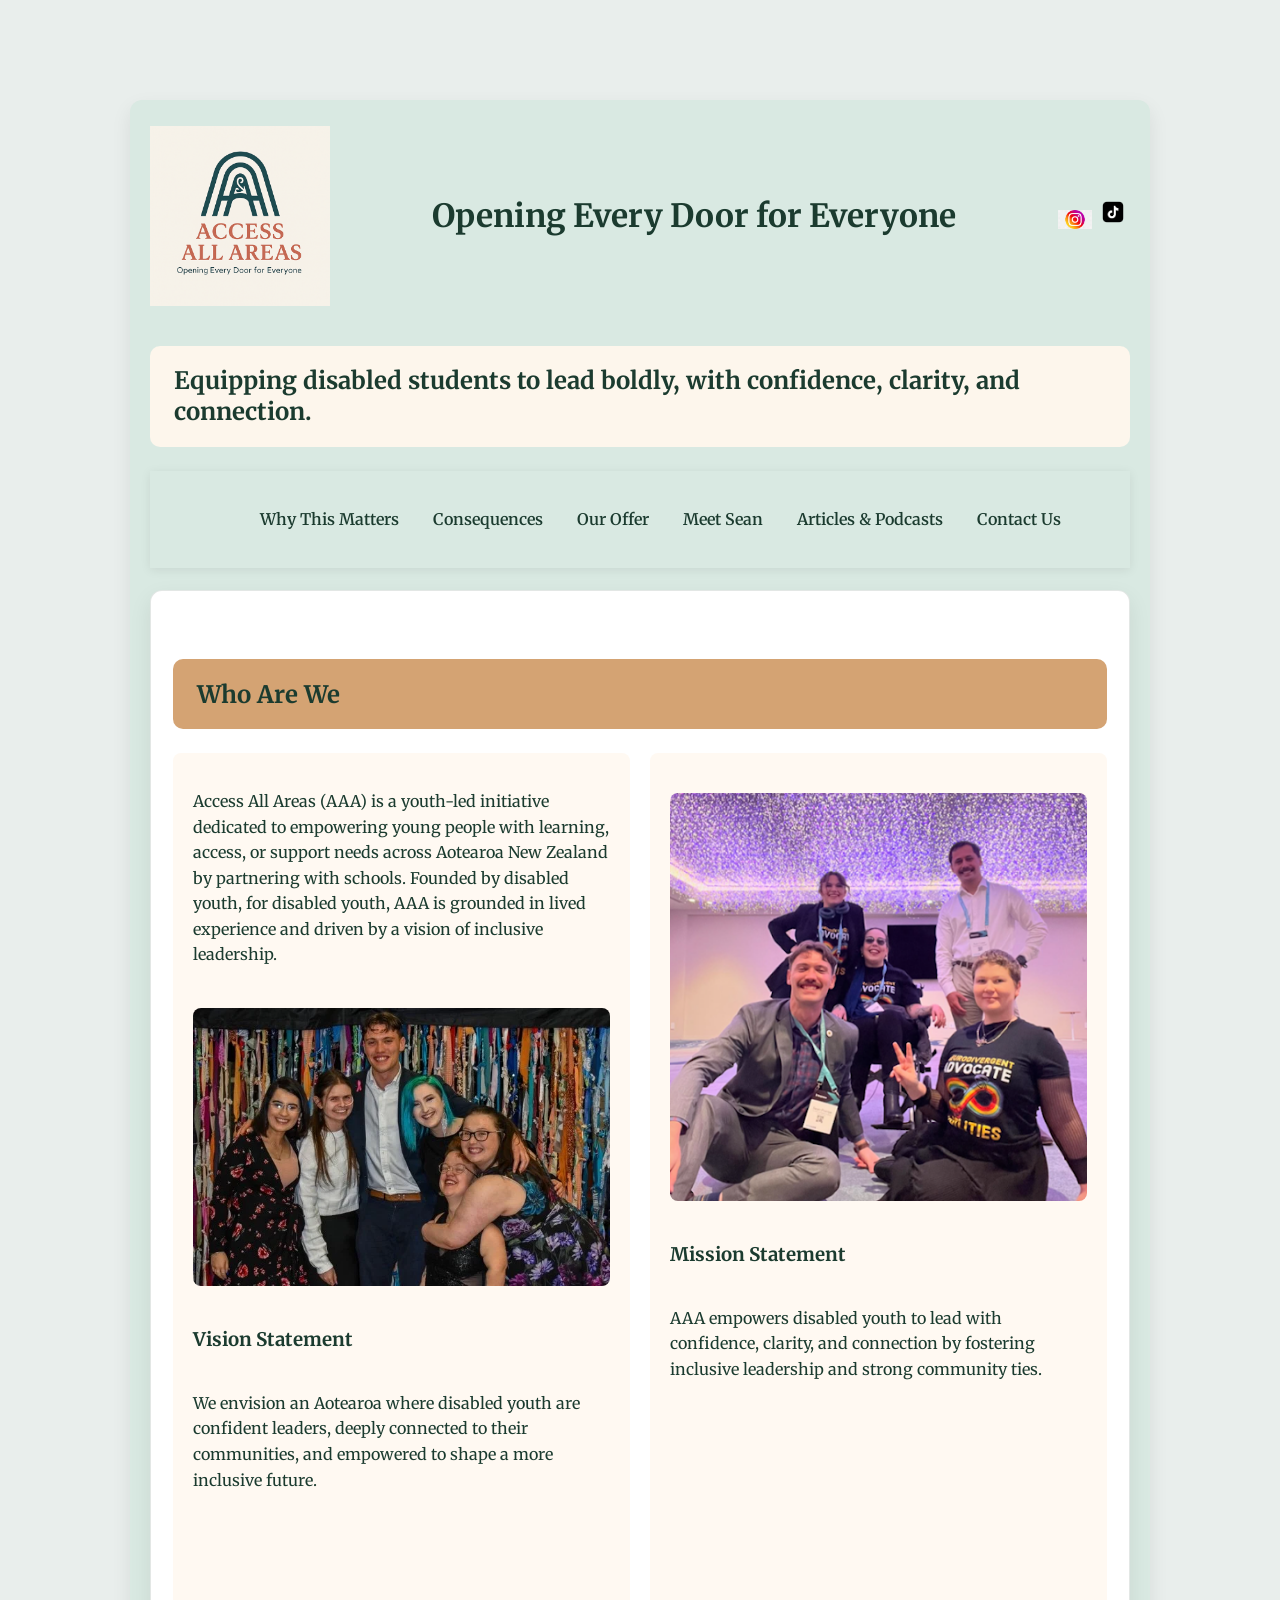
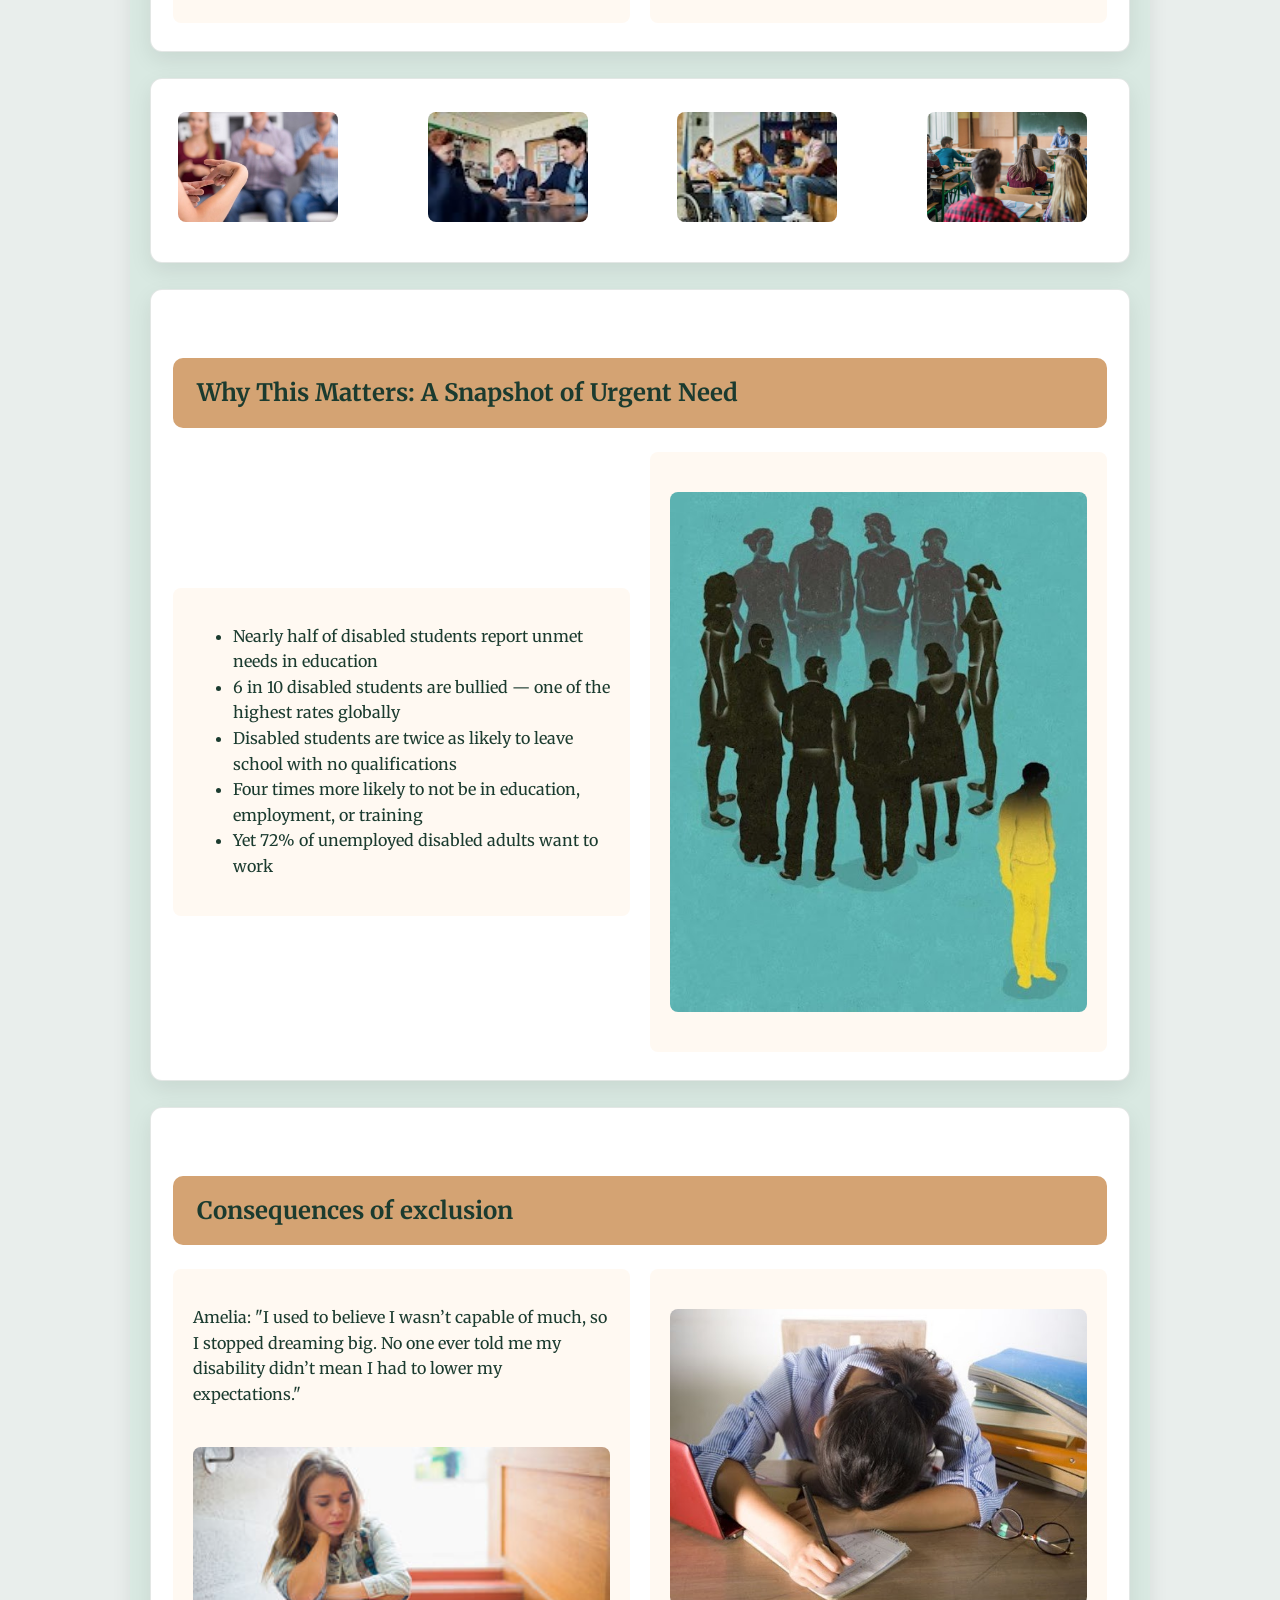
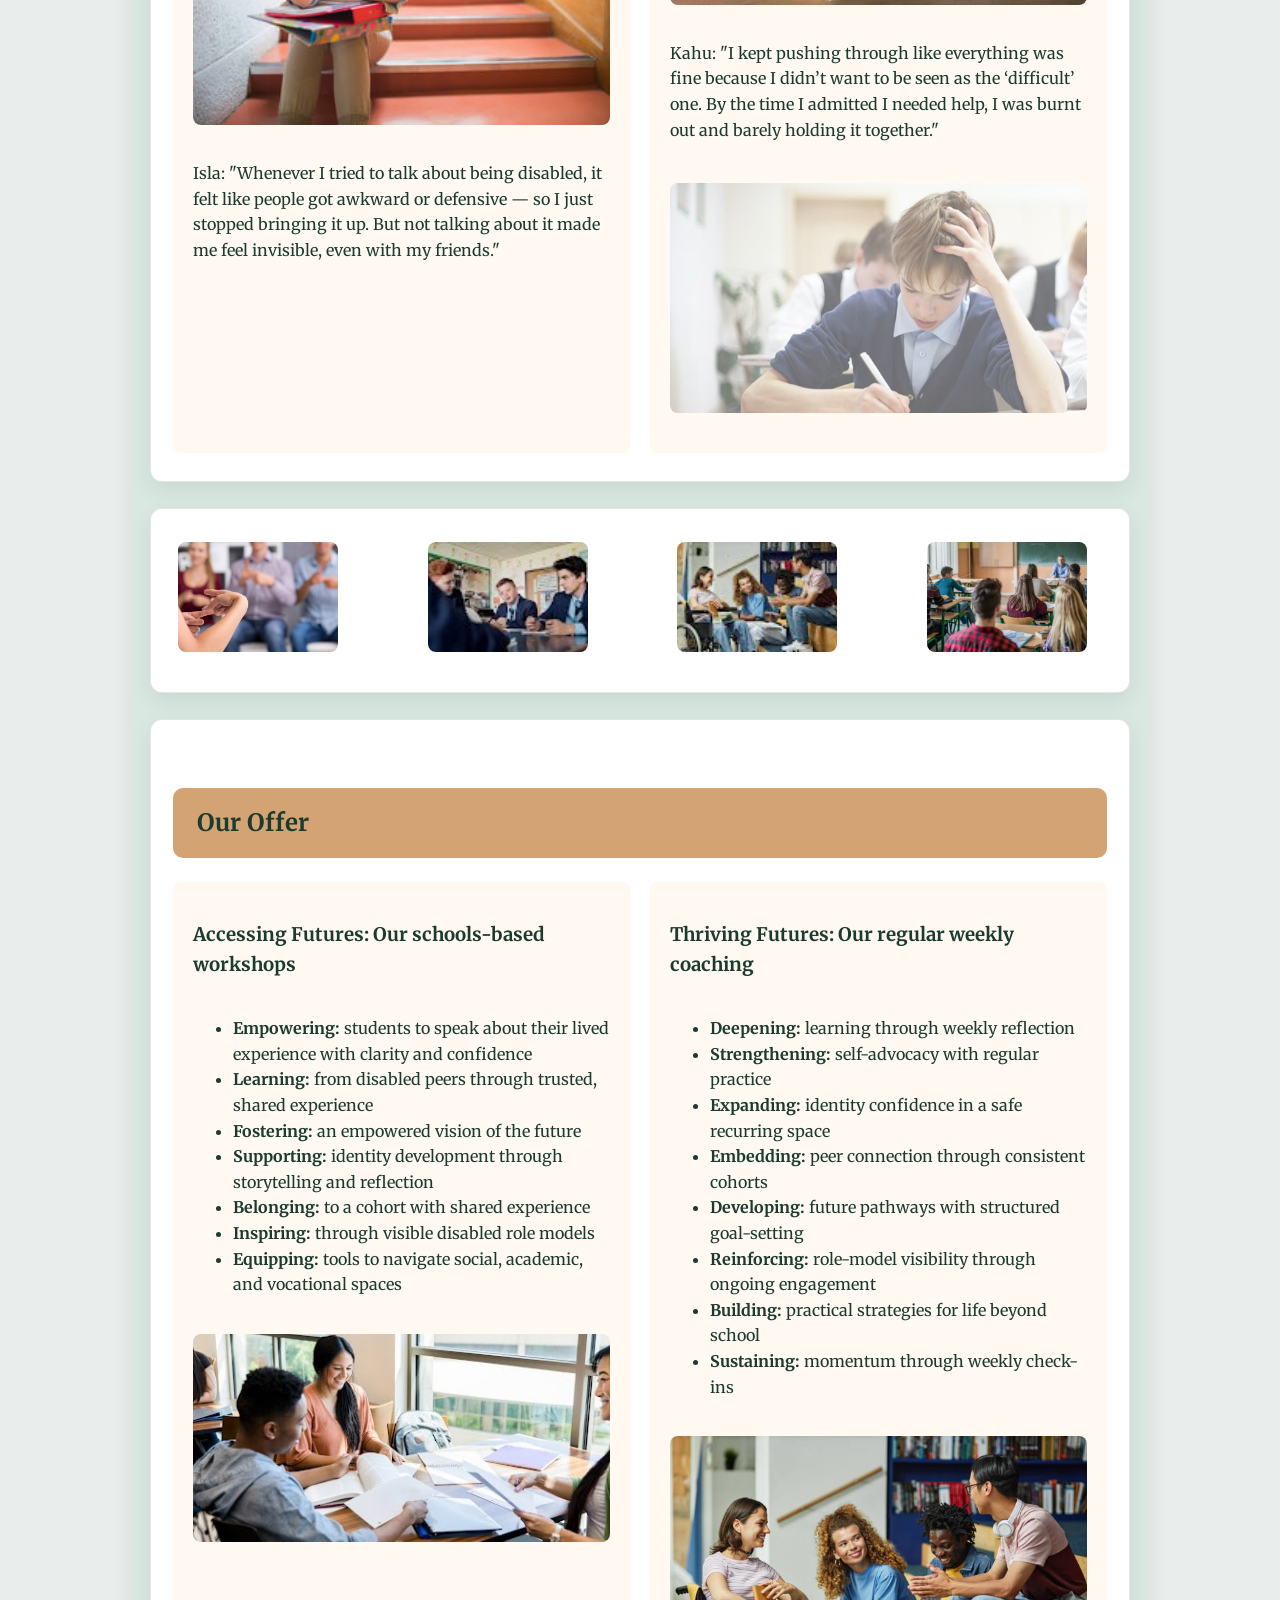
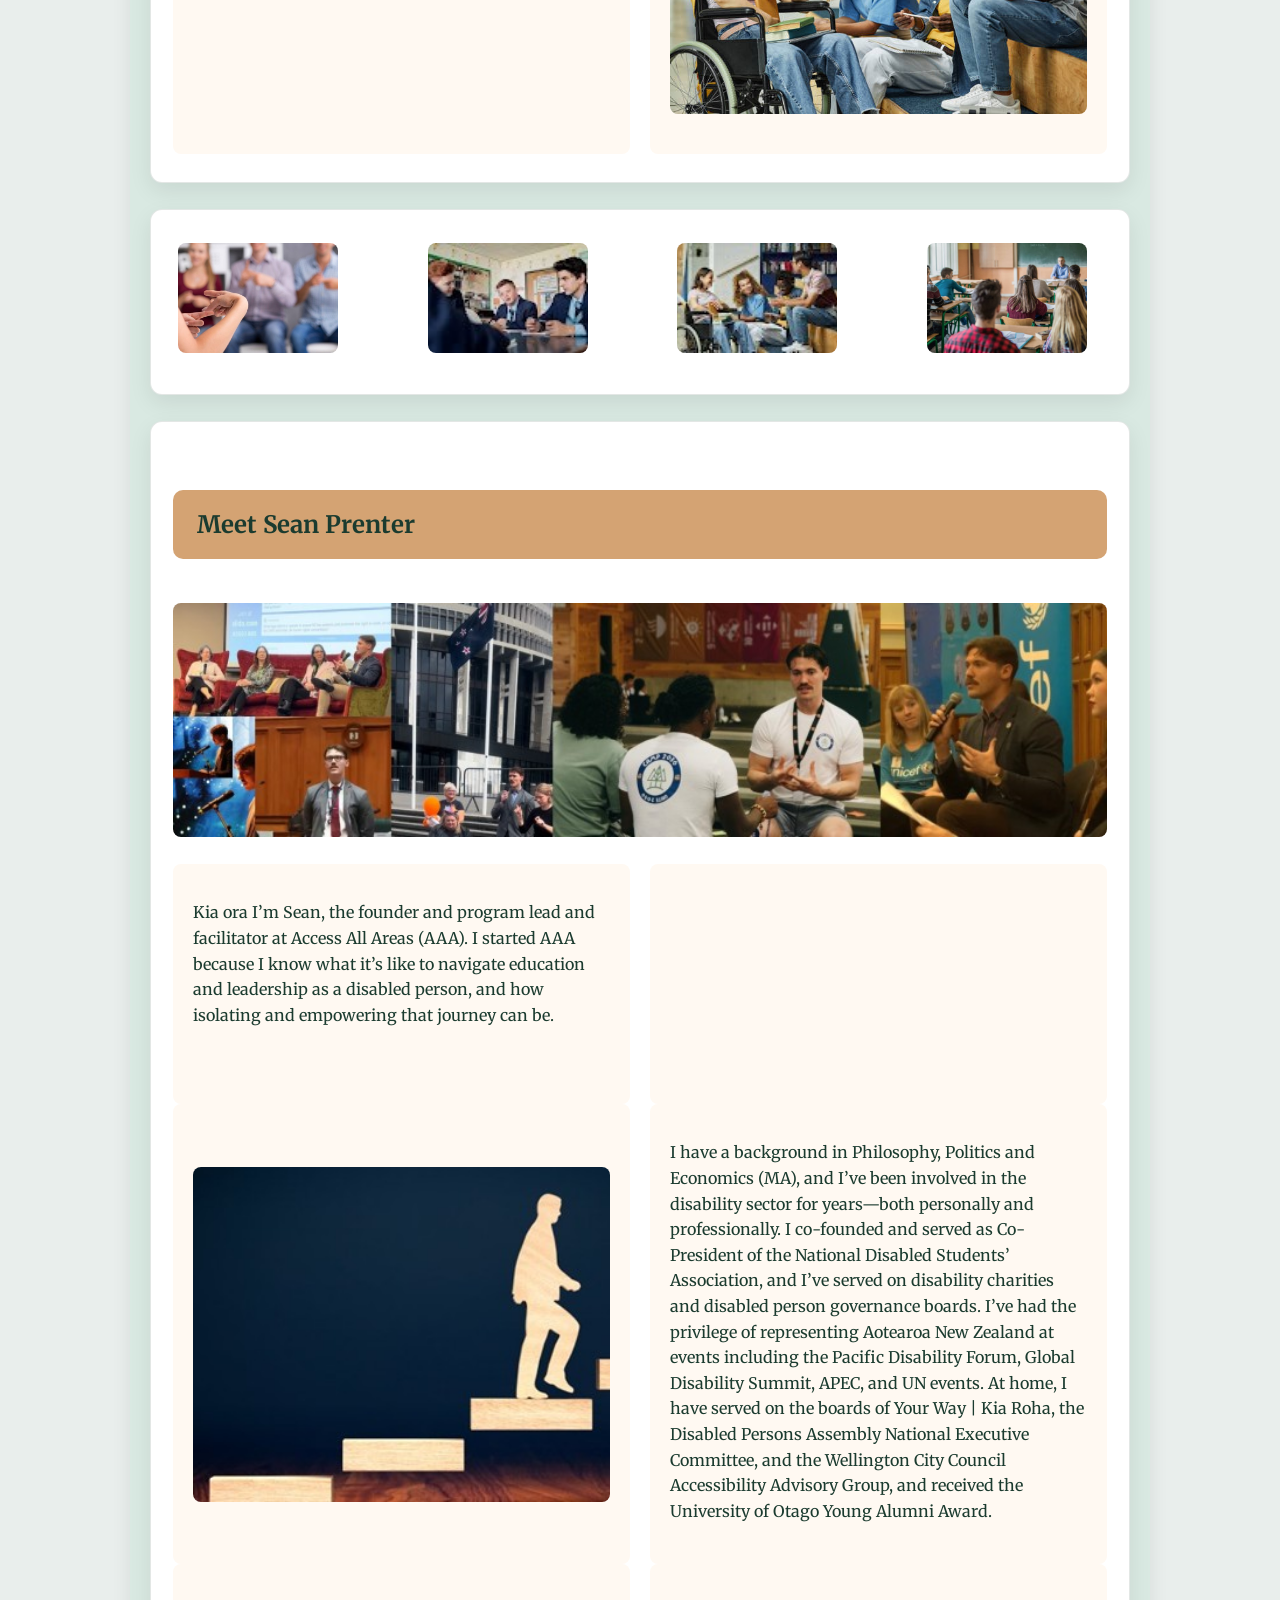
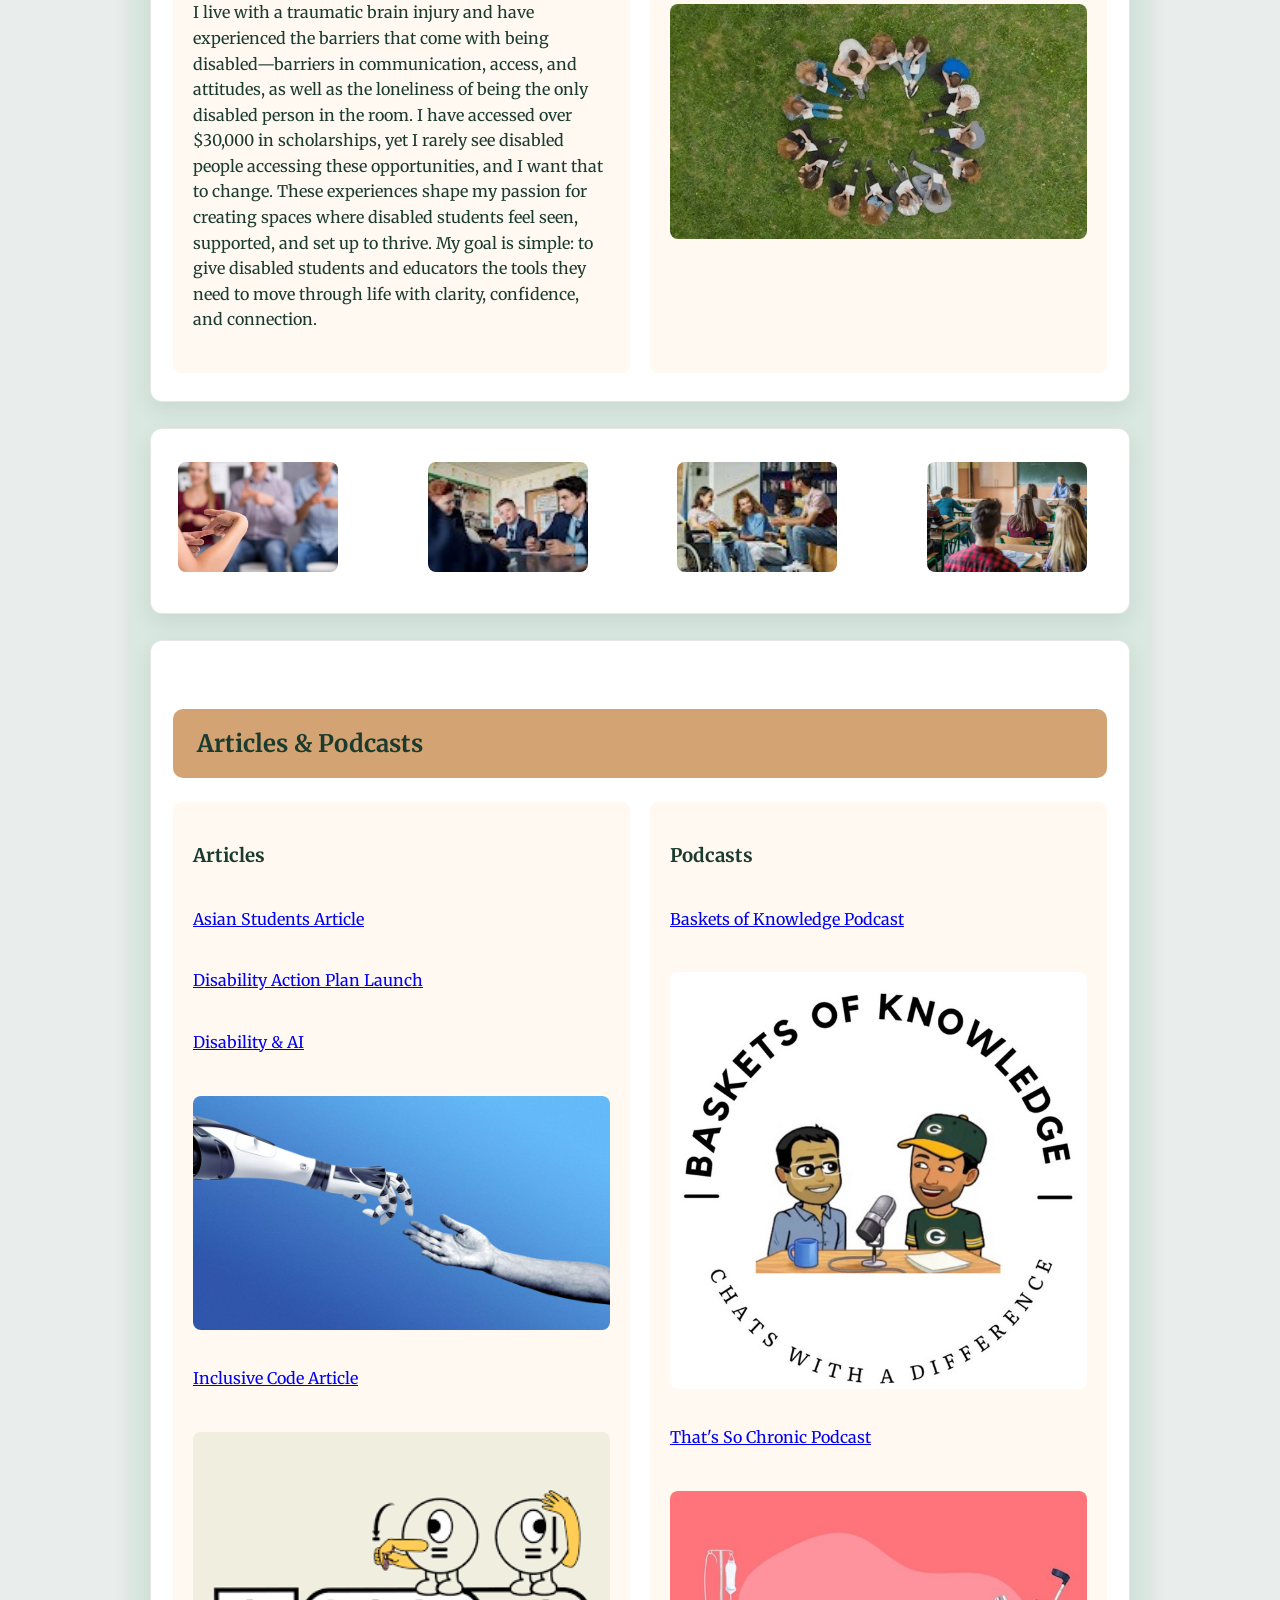
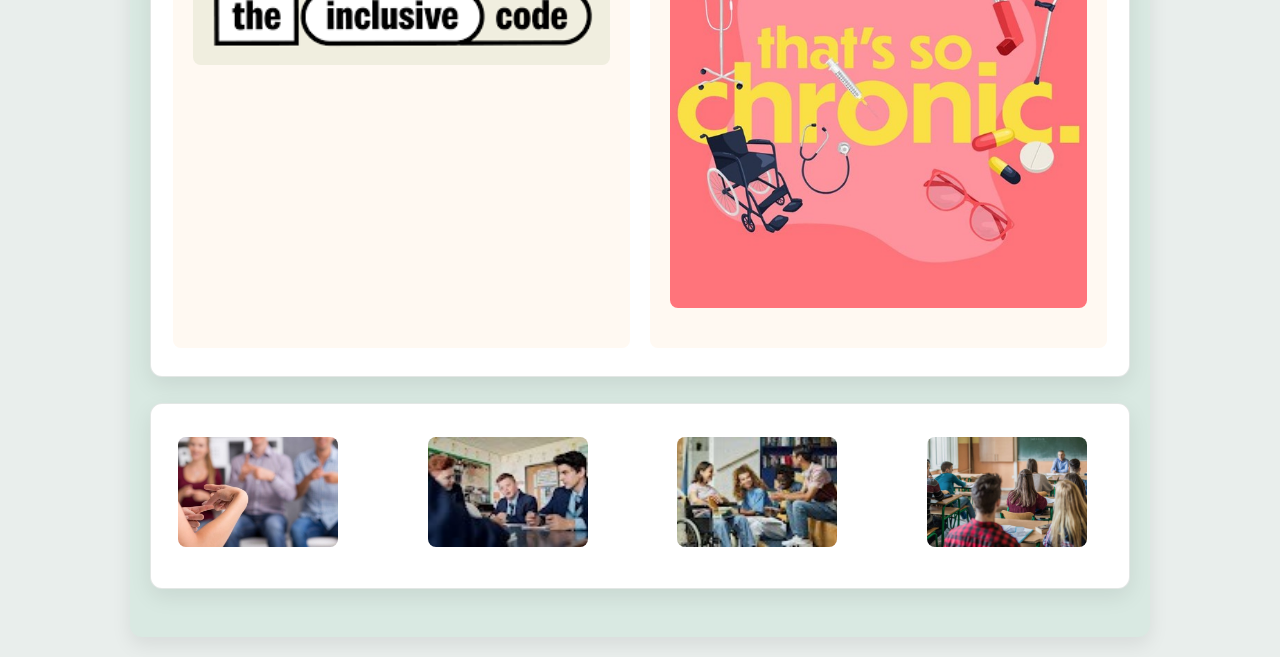
<file: index.html>
<!DOCTYPE html>
<html lang="en">
<head>
<meta charset="UTF-8" />
<meta name="viewport" content="width=device-width, initial-scale=1.0" />
<title>Access All Areas</title>
<link href="https://fonts.googleapis.com/css2?family=Merriweather:wght@300;400;700&display=swap" rel="stylesheet">
<link href="index.css" rel="stylesheet">

</head>
<body>
<header>
  <div class="header-top">
    <!-- Logo on the left -->
    <img src="Logo.png" alt="access all areas logo layering 3 A's with a koru in the middle to symbolise togetherness and growth. Below the logo are the words opening everydoor for everyone" class="logo">
  <h1>Opening Every Door for Everyone</h1>
    <!-- Social icons on the right -->
    <div class="social-icons">
      <a href="https://www.instagram.com/sean_prenterr/" target="_blank" aria-label="Follow on Instagram">
        <img src="Picture 34.png" alt="Instagram icon">
      </a>
      <a href="https://www.tiktok.com/@access_all_areas_" target="_blank" aria-label="Follow on TikTok">
        <img src="tiktok-logo-tikok-icon-transparent-tikok-app-logo-free-png.png" alt="TikTok icon">
      </a>
    </div>
  </div>
<div class="section-title section-title--light">
  <h2>
    Equipping disabled students to lead boldly, with confidence, clarity, and connection.
  </h2>
</div>

<nav class="main-nav">
  <ul class="nav-links">
    <li><a href="#why-this-matters">Why This Matters</a></li>
    <li><a href="#consequences">Consequences</a></li>
    <li><a href="#our-offer">Our Offer</a></li>
    <li><a href="#meet-sean">Meet Sean</a></li>
    <li><a href="#articles">Articles & Podcasts</a></li>
    <li><button type="button" id="open-contact-modal">Contact Us</button></li>
  </ul>
</nav>
<!-- Who Are We Section -->
<section>
<div class="section-title">
  <h2>Who Are We</h2>
</div>
  <div class="row">
    <div class="column">
      <p>Access All Areas (AAA) is a youth-led initiative dedicated to empowering young people with learning, access, or support needs across Aotearoa New Zealand by partnering with schools. Founded by disabled youth, for disabled youth, AAA is grounded in lived experience and driven by a vision of inclusive leadership.</p>
      <img src="Image 2.webp" alt="6 disabled students smiling hugging facing the camera with a multicoloured background" class="image">
      <h3>Vision Statement</h3>
      <p>We envision an Aotearoa where disabled youth are confident leaders, deeply connected to their communities, and empowered to shape a more inclusive future.</p>
    </div>
    <div class="column">
      <img src="Picture 1.png" alt="Disabled students smiling at the camera, one pulling a peace sign, another in a wheelchair with fairy lights above them" class="image">
      <h3>Mission Statement</h3>
      <p>AAA empowers disabled youth to lead with confidence, clarity, and connection by fostering inclusive leadership and strong community ties.</p>
      <iframe src="https://www.youtube.com/embed/EKBmK5kAcnc" allowfullscreen></iframe>
    </div>
  </div>
</section>

<section>
  <div class="four-image-row">
    <div class="img-col"><img src="Picture10.jpg" alt="An over the shoulder shot of sign language with sign language usersin the background" class="small-image"></div>
    <div class="img-col"><img src="Picture11.jpg" alt="3 male students studying" class="small-image"></div>
    <div class="img-col"><img src="Picture12.jpg" alt="Disabled students smiling and talking" class="small-image"></div>
    <div class="img-col"><img src="Picture13.jpg" alt="An over the shoulder shot of students sat at desks being taught by a teacher at the front desk" class="small-image"></div>
  </div>
</section>

<!-- Why This Matters -->
<section id="why-this-matters">
<div class="section-title">
  <h2>Why This Matters: A Snapshot of Urgent Need</h2>
</div>
  <div class="row" style="align-items: center;"> <!-- added align-items: center -->
    <div class="column" style="display: flex; flex-direction: column; justify-content: center;">
      <ul>
        <li>Nearly half of disabled students report unmet needs in education</li>
        <li>6 in 10 disabled students are bullied — one of the highest rates globally</li>
        <li>Disabled students are twice as likely to leave school with no qualifications</li>
        <li>Four times more likely to not be in education, employment, or training</li>
        <li>Yet 72% of unemployed disabled adults want to work</li>
      </ul>
    </div>
    <div class="column">
      <img src="Picture 3.jpg" alt="Black shadow like figures in a circle taking with one student half yellow and half black left out of circle looking at their feet facing away" class="image">
    </div>
  </div>
</section>
<section id="consequences">
<div class="section-title">
  <h2>Consequences of exclusion</h2>
</div></h2>

  <div class="row">
    <div class="column">
      <p>Amelia: "I used to believe I wasn’t capable of much, so I stopped dreaming big. No one ever told me my disability didn’t mean I had to lower my expectations."</p>
      <img src="Picture8.jpg" alt="student sitting lonely on steps with their head slumped on one hand looking sad" class="image">     
      <p>Isla: "Whenever I tried to talk about being disabled, it felt like people got awkward or defensive — so I just stopped bringing it up. But not talking about it made me feel invisible, even with my friends."</p>
    </div>
    <div class="column">
      <img src="Picture7.jpg" alt="Female student with their head on their hands that has stopped studying" class="image">
      <p>Kahu: "I kept pushing through like everything was fine because I didn’t want to be seen as the ‘difficult’ one. By the time I admitted I needed help, I was burnt out and barely holding it together."</p>
      <img src="Picture6.jpg" alt="Male student studying looking stressed" class="image">
    </div>
  </div>
</section>

<section>
  <div class="four-image-row">
<div class="img-col"><img src="Picture10.jpg" alt="An over the shoulder shot of sign language with sign language usersin the background" class="small-image"></div>
    <div class="img-col"><img src="Picture11.jpg" alt="3 male students studying" class="small-image"></div>
    <div class="img-col"><img src="Picture12.jpg" alt="Disabled students smiling and talking" class="small-image"></div>
    <div class="img-col"><img src="Picture13.jpg" alt="An over the shoulder shot of students sat at desks being taught by a teacher at the front desk" class="small-image"></div>
  </div>
</section>
  
<!-- Our Offer Section -->
<section id="our-offer">
  <div class="section-title">
    <h2>Our Offer</h2>
  </div>

  <div class="row">
    <div class="column">
      <h3>Accessing Futures: Our schools-based workshops</h3>
      <ul>
        <li><strong>Empowering:</strong> students to speak about their lived experience with clarity and confidence</li>
        <li><strong>Learning:</strong> from disabled peers through trusted, shared experience</li>
        <li><strong>Fostering:</strong> an empowered vision of the future</li>
        <li><strong>Supporting:</strong> identity development through storytelling and reflection</li>
        <li><strong>Belonging:</strong> to a cohort with shared experience</li>
        <li><strong>Inspiring:</strong> through visible disabled role models</li>
        <li><strong>Equipping:</strong> tools to navigate social, academic, and vocational spaces</li>
      </ul>
      <img src="Picture15.jpg" alt="Smiling students sat at a table together looking at oneanother and their work" class="image">
    </div>
    <div class="column">
      <h3>Thriving Futures: Our regular weekly coaching</h3>
      <ul>
        <li><strong>Deepening:</strong> learning through weekly reflection</li>
        <li><strong>Strengthening:</strong> self-advocacy with regular practice</li>
        <li><strong>Expanding:</strong> identity confidence in a safe recurring space</li>
        <li><strong>Embedding:</strong> peer connection through consistent cohorts</li>
        <li><strong>Developing:</strong> future pathways with structured goal-setting</li>
        <li><strong>Reinforcing:</strong> role-model visibility through ongoing engagement</li>
        <li><strong>Building:</strong> practical strategies for life beyond school</li>
        <li><strong>Sustaining:</strong> momentum through weekly check-ins</li>
      </ul>
      <img src="istockphoto-1417921867-612x612.jpg" alt="Students smiling sitting with one student in a wheelchair, at the library" class="image">
    </div>
  </div>
</section>

<section>
  <div class="four-image-row">
    <div class="img-col"><img src="Picture10.jpg" alt="An over the shoulder shot of sign language with sign language usersin the background" class="small-image"></div>
    <div class="img-col"><img src="Picture11.jpg" alt="3 male students studying" class="small-image"></div>
    <div class="img-col"><img src="Picture12.jpg" alt="Disabled students smiling and talking" class="small-image"></div>
    <div class="img-col"><img src="Picture13.jpg" alt="An over the shoulder shot of students sat at desks being taught by a teacher at the front desk" class="small-image"></div>
  </div>
</section>

<section id="meet-sean">
<div class="section-title">
  <h2>Meet Sean Prenter</h2>
</div>
<img src="Linkedin banner.jpg" alt="A collage of the founder, Sean Prenter, public speaking pictured with a microphone, on panels and facilitating next to colleagues" class="image banner" />
  <!-- Row 1 -->
  <div class="row row-intro">
    <div class="column intro-text">
      <p>
           Kia ora I’m Sean, the founder and program lead and facilitator at Access All Areas (AAA). I started AAA because I know what it’s like to navigate education and leadership as a disabled person, and how isolating and empowering that journey can be.
      </p>
    </div>

    <div class="column intro-video">
      <iframe
        src="https://www.youtube.com/embed/wXBBoTr0kvU"
        title="Sean Prenter – Access All Areas"
        allowfullscreen>
      </iframe>
    </div>
  </div>

  <!-- Row 2 -->
  <div class="row row-background">
    <div class="column image-19 centered-cell">
      <img src="Picture19.jpg" alt="Wooden figure climbing stairs" class="image medium-image" />
    </div>

    <div class="column background-text">
      <p>
              I have a background in Philosophy, Politics and Economics (MA), and I’ve been involved in the disability sector for years—both personally and professionally. I co-founded and served as Co-President of the National Disabled Students’ Association, and I’ve served on disability charities and disabled person governance boards. I’ve had the privilege of representing Aotearoa New Zealand at events including the Pacific Disability Forum, Global Disability Summit, APEC, and UN events. At home, I have served on the boards of Your Way | Kia Roha, the Disabled Persons Assembly National Executive Committee, and the Wellington City Council Accessibility Advisory Group, and received the University of Otago Young Alumni Award.
      </p>
    </div>
  </div>

  <!-- Row 3 -->
  <div class="row row-lived">
    <div class="column lived-text">
      <p>
         I live with a traumatic brain injury and have experienced the barriers that come with being disabled—barriers in communication, access, and attitudes, as well as the loneliness of being the only disabled person in the room. I have accessed over $30,000 in scholarships, yet I rarely see disabled people accessing these opportunities, and I want that to change. These experiences shape my passion for creating spaces where disabled students feel seen, supported, and set up to thrive. My goal is simple: to give disabled students and educators the tools they need to move through life with clarity, confidence, and connection.
      </p>
    </div>

    <div class="column image-20">
      <img src="Picture20.jpg" alt="Students seen from a birds eye view sitting in a circle on grass" class="image" />
    </div>
  </div>
</section>

</section>
<section>
  <div class="four-image-row">
<div class="img-col"><img src="Picture10.jpg" alt="An over the shoulder shot of sign language with sign language usersin the background" class="small-image"></div>
    <div class="img-col"><img src="Picture11.jpg" alt="3 male students studying" class="small-image"></div>
    <div class="img-col"><img src="Picture12.jpg" alt="Disabled students smiling and talking" class="small-image"></div>
    <div class="img-col"><img src="Picture13.jpg" alt="An over the shoulder shot of students sat at desks being taught by a teacher at the front desk" class="small-image"></div>
  </div>
</section>

<section id="articles">
<div class="section-title">
  <h2>Articles & Podcasts</h2>
</div>
  <div class="row">
    <div class="column">
      <h3>Articles</h3>
      <p><a href="https://www.asiamediacentre.org.nz/invisible-twice-the-struggles-of-asian-students-with-disabilities-in-nz-universit" target="_blank">Asian Students Article</a></p>
      <p><a href="https://www.otago.ac.nz/news/newsroom/disability-action-plan-launch-signifies-commitment-to-inclusivity" target="_blank">Disability Action Plan Launch</a></p>
      <p><a href="https://www.scoop.co.nz/stories/ED2504/S00023/disability-and-progress-relational-recoil-from-ais-silver-bullet.htm" target="_blank">Disability & AI</a></p>
      <img src="picture 26.webp" alt="robot hand reaching for human hand" class="image">
      <p><a href="https://auckland.scoop.co.nz/2024/10/underserved-communities-unite-to-create-the-inclusive-code-a-tool-to-accelerate-inclusivity-and-representation-in-nz/" target="_blank">Inclusive Code Article</a></p>
      <img src="Picture23.png" alt="image of cartoon hands pointing" class="image">
    </div>
    <div class="column">
      <h3>Podcasts</h3>
      <p><a href="https://nzpod.co.nz/podcast/baskets-of-knowledge/episode-112-following-your-heart-beat-to-make-a-ch" target="_blank">Baskets of Knowledge Podcast</a></p>
      <img src="Picture24.jpg" alt="podcast tile of cartoon hosts" class="image">
      <p><a href="https://shows.acast.com/thatssochronic/episodes/sean-prenter-traumatic-brain-injury" target="_blank">That's So Chronic Podcast</a></p>
      <img src="Picture25.jpg" alt="image of podcast tile with medical devices" class="image">
    </div>
  </div>
</section>
<section>
  <div class="four-image-row">
<div class="img-col"><img src="Picture10.jpg" alt="An over the shoulder shot of sign language with sign language usersin the background" class="small-image"></div>
    <div class="img-col"><img src="Picture11.jpg" alt="3 male students studying" class="small-image"></div>
    <div class="img-col"><img src="Picture12.jpg" alt="Disabled students smiling and talking" class="small-image"></div>
    <div class="img-col"><img src="Picture13.jpg" alt="An over the shoulder shot of students sat at desks being taught by a teacher at the front desk" class="small-image"></div>
  </div>
</section>


</section>

<section class="modal hidden" id="contact-modal" aria-hidden="true">
  <div class="modal-card" role="dialog" aria-modal="true" aria-labelledby="contact-modal-title">
    <button type="button" class="modal-close" id="contact-modal-close" aria-label="Close contact form">×</button>
    <h2 id="contact-modal-title">Contact Us</h2>
    <form onsubmit="return sendEmail(this)" class="contact-modal-form">
      <label for="modal-email">Enter your email</label>
      <input id="modal-email" type="email" name="email" placeholder="Enter your email" required>
      <button type="submit" class="cta">Support Disabled Students Now</button>
    </form>
  </div>
</section>

<script>
  const contactModal = document.getElementById('contact-modal');
  const openContactModal = document.getElementById('open-contact-modal');
  const closeContactModal = document.getElementById('contact-modal-close');

  openContactModal.addEventListener('click', () => {
    contactModal.classList.remove('hidden');
    contactModal.setAttribute('aria-hidden', 'false');
  });

  closeContactModal.addEventListener('click', () => {
    contactModal.classList.add('hidden');
    contactModal.setAttribute('aria-hidden', 'true');
  });

  contactModal.addEventListener('click', (event) => {
    if (event.target === contactModal) {
      contactModal.classList.add('hidden');
      contactModal.setAttribute('aria-hidden', 'true');
    }
  });

  document.addEventListener('keydown', (event) => {
    if (event.key === 'Escape' && !contactModal.classList.contains('hidden')) {
      contactModal.classList.add('hidden');
      contactModal.setAttribute('aria-hidden', 'true');
    }
  });
</script>

</body>
</html>
</file>
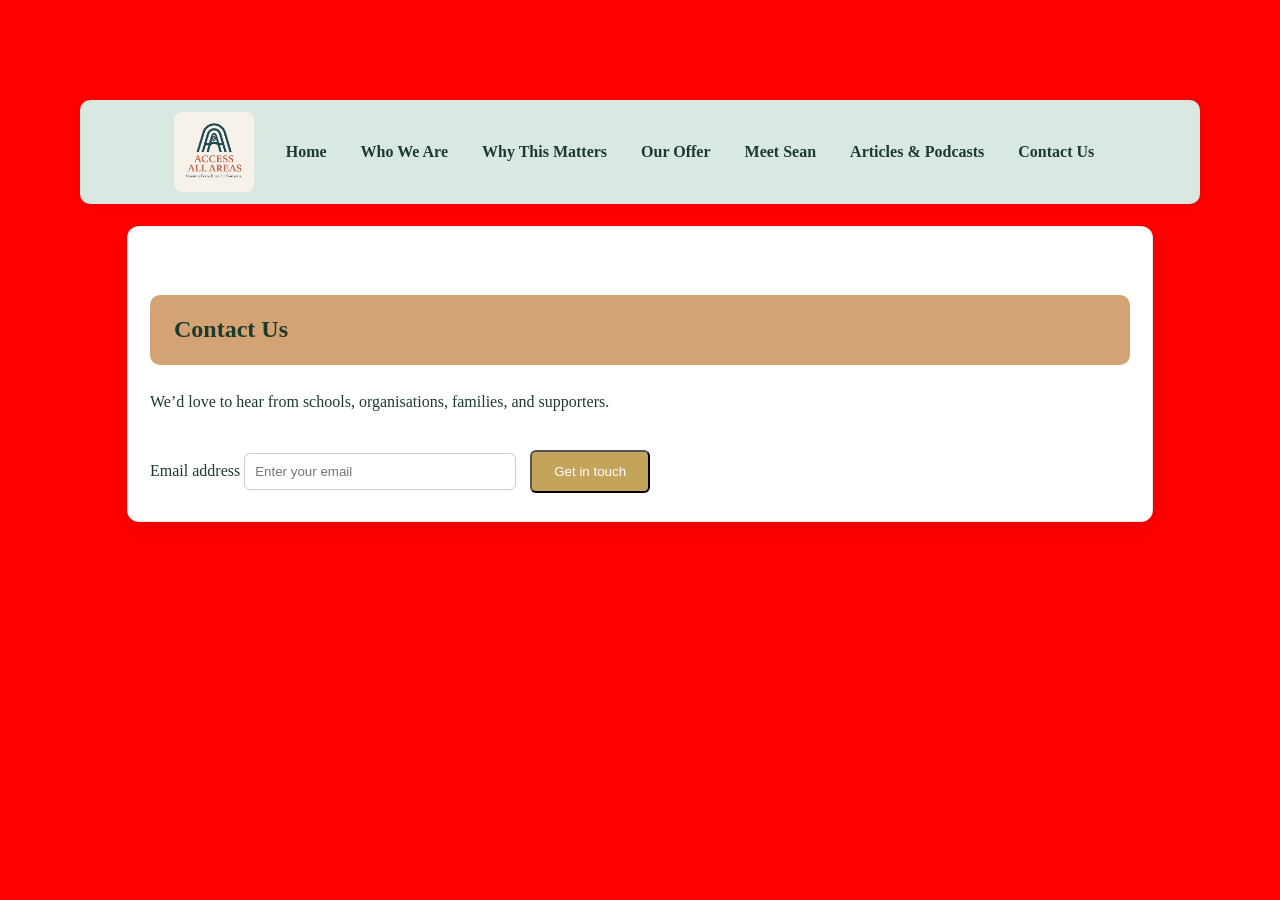
<file: contact.html>
<!DOCTYPE html>
<html lang="en">
<head>
  <meta charset="UTF-8">
  <meta name="viewport" content="width=device-width, initial-scale=1.0">
  <title>Contact Us | Access All Areas</title>

  <!-- Global styles -->
  <link rel="stylesheet" href="styles.css">
  <link href="index.css" rel="stylesheet">

</head>

<body>

<nav class="main-nav">
  <img src="Logo.png" alt="Access All Areas logo" class="nav-logo">

  <ul class="nav-links">
    <li><a href="index.html">Home</a></li>
    <li><a href="who-we-are.html">Who We Are</a></li>
    <li><a href="why-this-matters.html">Why This Matters</a></li>
    <li><a href="our-offer.html">Our Offer</a></li>
    <li><a href="meet-sean.html">Meet Sean</a></li>
    <li><a href="articles-podcasts.html">Articles & Podcasts</a></li>
    <li><a href="contact.html" class="nav-cta" aria-current="page">Contact Us</a></li>
  </ul>
</nav>

<main>

  <section class="contact">
    <div class="section-title">
      <h2>Contact Us</h2>
    </div>

    <p>
      We’d love to hear from schools, organisations, families, and supporters.
    </p>

    <form onsubmit="return sendEmail(this)">
      <label for="contact-email" class="sr-only">Email address</label>
      <input
        id="contact-email"
        type="email"
        name="email"
        placeholder="Enter your email"
        required
      >
      <button type="submit" class="cta">
        Get in touch
      </button>
    </form>
  </section>

</main>

</body>
</html>
</file>
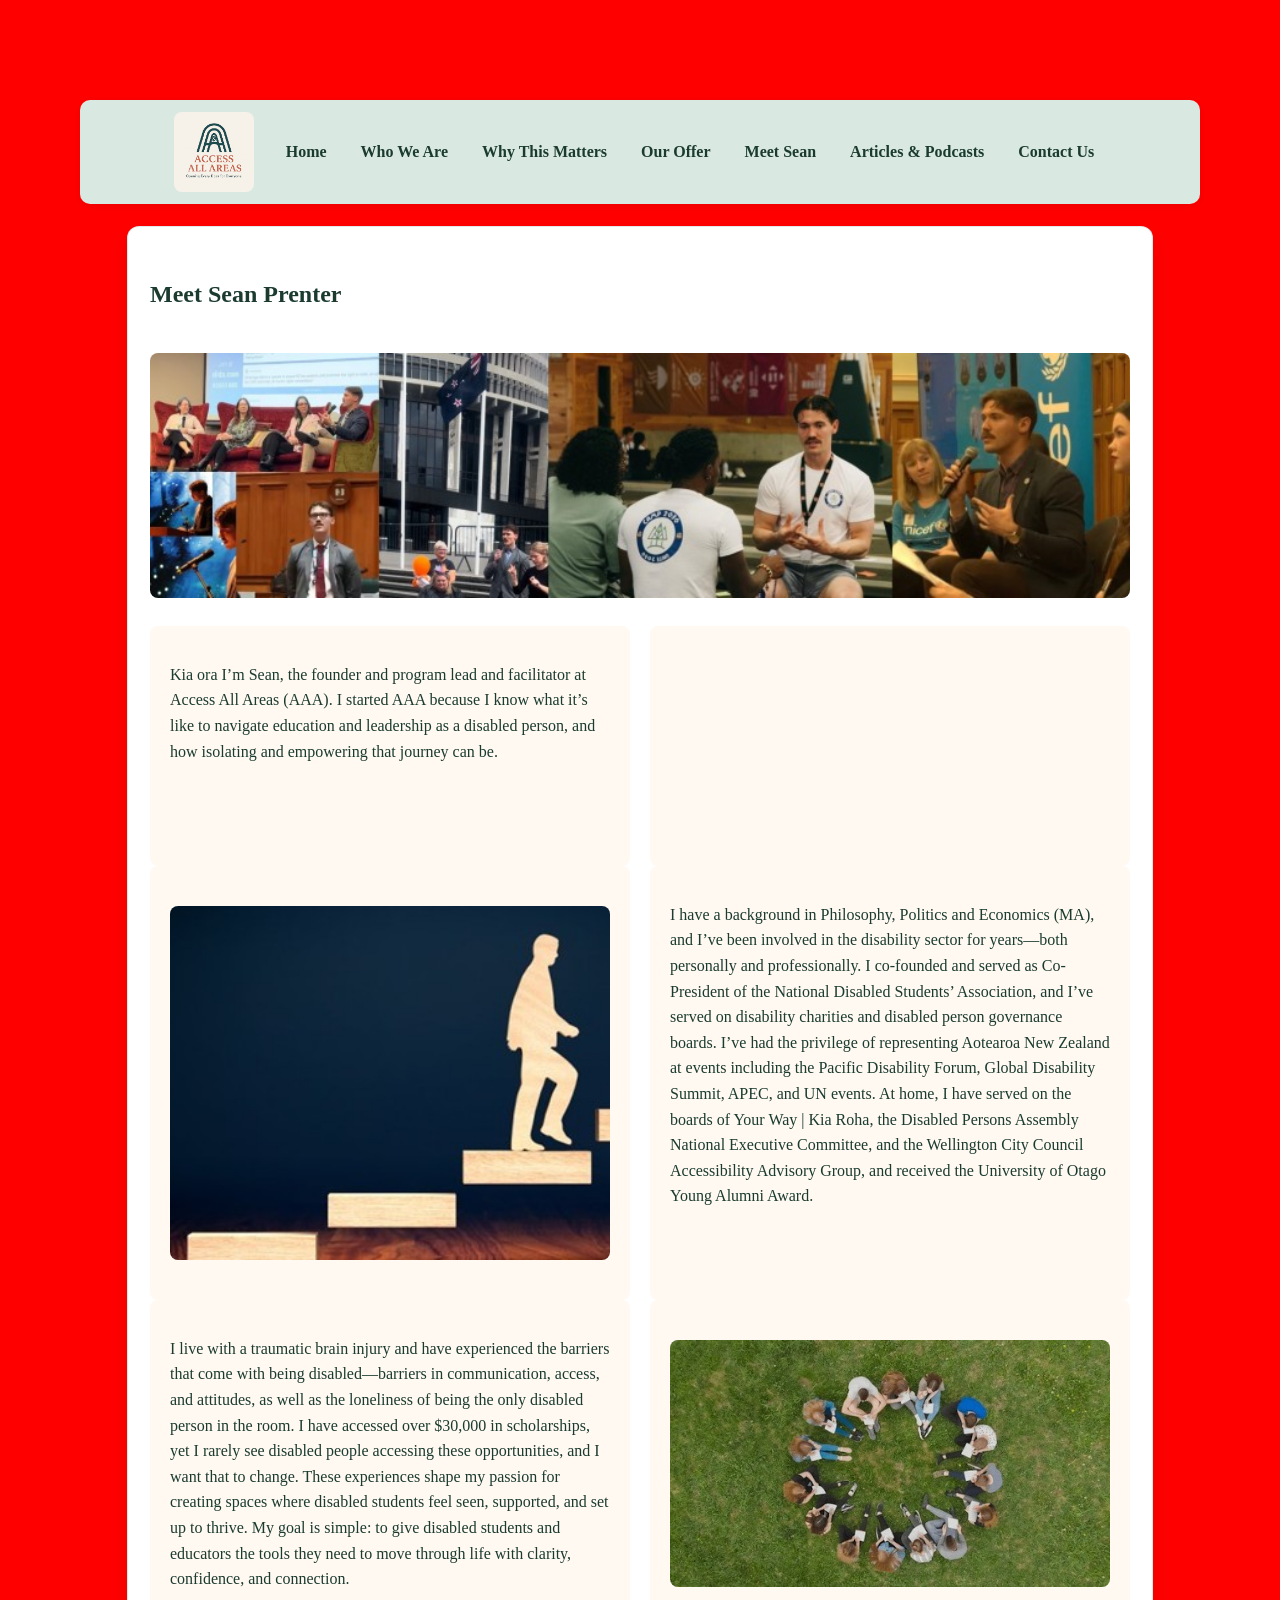
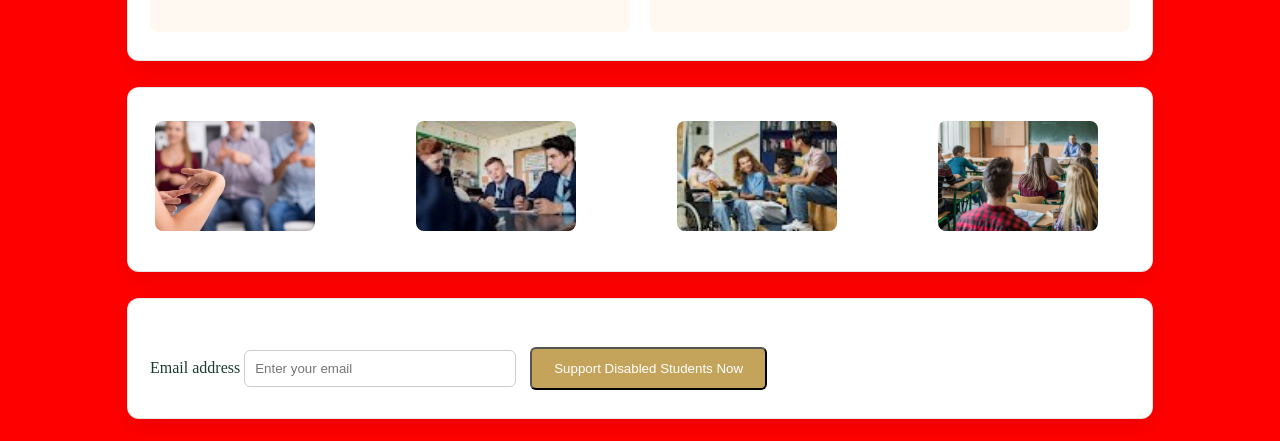
<file: meet-sean.html>
<!DOCTYPE html>
<html lang="en">
<head>
  <meta charset="UTF-8">
  <meta name="viewport" content="width=device-width, initial-scale=1.0">
  <title>Meet Sean | Access All Areas</title>

  <!-- Global styles -->
  <link rel="stylesheet" href="styles.css">
  <link href="index.css" rel="stylesheet">

</head>

<body>

<nav class="main-nav">
  <img src="Logo.png" alt="Access All Areas logo" class="nav-logo">

  <ul class="nav-links">
    <li><a href="index.html">Home</a></li>
    <li><a href="who-we-are.html">Who We Are</a></li>
    <li><a href="why-this-matters.html">Why This Matters</a></li>
    <li><a href="our-offer.html">Our Offer</a></li>
    <li><a href="meet-sean.html" aria-current="page">Meet Sean</a></li>
    <li><a href="articles-podcasts.html">Articles & Podcasts</a></li>
    <li><a href="contact.html" class="nav-cta">Contact Us</a></li>
  </ul>
</nav>

<main>

  <section class="meet-sean">

    <h1>Meet Sean Prenter</h1>

    <img
      src="Linkedin banner.jpg"
      alt="Sean Prenter founder banner"
      class="image banner"
    />

    <!-- Row 1 -->
    <div class="row row-intro">
      <div class="column intro-text">
        <p>
          Kia ora I’m Sean, the founder and program lead and facilitator at Access All Areas (AAA). I started AAA because I know what it’s like to navigate education and leadership as a disabled person, and how isolating and empowering that journey can be.
        </p>
      </div>

      <div class="column intro-video">
        <iframe
          src="https://www.youtube.com/embed/wXBBoTr0kvU"
          title="Sean Prenter – Access All Areas"
          allowfullscreen>
        </iframe>
      </div>
    </div>

    <!-- Row 2 -->
    <div class="row row-background">
      <div class="column image-19 centered-cell">
        <img
          src="Picture19.jpg"
          alt="Wooden figure climbing stairs"
          class="image medium-image"
        />
      </div>

      <div class="column background-text">
        <p>
          I have a background in Philosophy, Politics and Economics (MA), and I’ve been involved in the disability sector for years—both personally and professionally. I co-founded and served as Co-President of the National Disabled Students’ Association, and I’ve served on disability charities and disabled person governance boards. I’ve had the privilege of representing Aotearoa New Zealand at events including the Pacific Disability Forum, Global Disability Summit, APEC, and UN events. At home, I have served on the boards of Your Way | Kia Roha, the Disabled Persons Assembly National Executive Committee, and the Wellington City Council Accessibility Advisory Group, and received the University of Otago Young Alumni Award.
        </p>
      </div>
    </div>

    <!-- Row 3 -->
    <div class="row row-lived">
      <div class="column lived-text">
        <p>
          I live with a traumatic brain injury and have experienced the barriers that come with being disabled—barriers in communication, access, and attitudes, as well as the loneliness of being the only disabled person in the room. I have accessed over $30,000 in scholarships, yet I rarely see disabled people accessing these opportunities, and I want that to change. These experiences shape my passion for creating spaces where disabled students feel seen, supported, and set up to thrive. My goal is simple: to give disabled students and educators the tools they need to move through life with clarity, confidence, and connection.
        </p>
      </div>

      <div class="column image-20">
        <img
          src="Picture20.jpg"
          alt="Students sitting in a circle on grass"
          class="image"
        />
      </div>
    </div>

  </section>

  <section>
    <div class="four-image-row">
      <div class="img-col">
        <img src="Picture10.jpg" alt="student using sign language" class="small-image">
      </div>
      <div class="img-col">
        <img src="Picture11.jpg" alt="students studying" class="small-image">
      </div>
      <div class="img-col">
        <img src="Picture12.jpg" alt="students talking" class="small-image">
      </div>
      <div class="img-col">
        <img src="Picture13.jpg" alt="student being taught" class="small-image">
      </div>
    </div>
  </section>

  <section class="cta-section">
    <form onsubmit="return sendEmail(this)">
      <label for="cta-email" class="sr-only">Email address</label>
      <input
        id="cta-email"
        type="email"
        name="email"
        placeholder="Enter your email"
        required
      >
      <button type="submit" class="cta">
        Support Disabled Students Now
      </button>
    </form>
  </section>

</main>

</body>
</html>
</file>
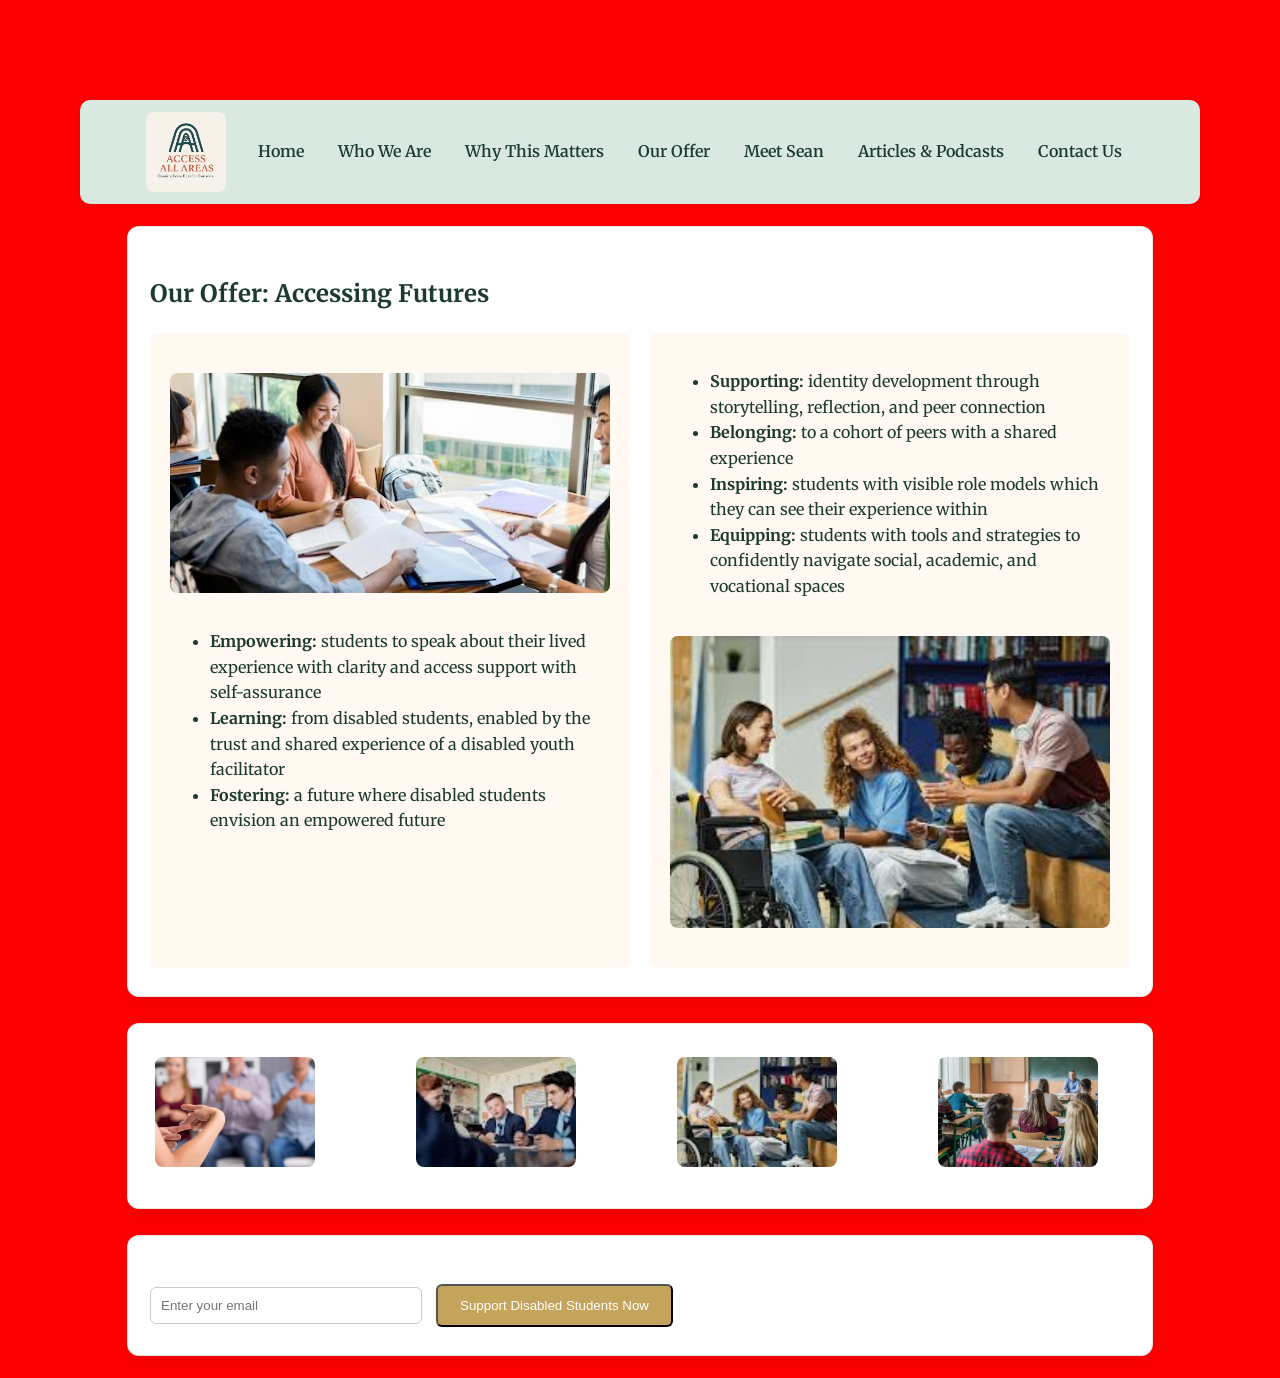
<file: our-offer.html>
<!DOCTYPE html>
<html lang="en">
<head>
<meta charset="UTF-8" />
<meta name="viewport" content="width=device-width, initial-scale=1.0" />
<title>Our Offer | Access All Areas</title>
<link href="https://fonts.googleapis.com/css2?family=Merriweather:wght@300;400;700&display=swap" rel="stylesheet">
<link rel="stylesheet" href="styles.css">
<link href="index.css" rel="stylesheet">
</head>
<body>

<nav class="main-nav">
  <img src="Logo.png" alt="Access All Areas logo" class="nav-logo">
  

  <ul class="nav-links">
    <li><a href="index.html">Home</a></li>
    <li><a href="who-we-are.html">Who We Are</a></li>
    <li><a href="why-this-matters.html">Why This Matters</a></li>
    <li><a href="our-offer.html" aria-current="page">Our Offer</a></li>
    <li><a href="meet-sean.html">Meet Sean</a></li>
    <li><a href="articles-podcasts.html">Articles & Podcasts</a></li>
    <li><a href="contact.html" class="nav-cta">Contact Us</a></li>
  </ul>
</nav>

<main>

  <section class="meet-sean">

    <h1>Our Offer: Accessing Futures</h1>

    <div class="row">
      <div class="column">
        <img src="Picture15.jpg" alt="smiling students" class="image">

        <ul>
          <li><strong>Empowering:</strong> students to speak about their lived experience with clarity and access support with self-assurance</li>
          <li><strong>Learning:</strong> from disabled students, enabled by the trust and shared experience of a disabled youth facilitator</li>
          <li><strong>Fostering:</strong> a future where disabled students envision an empowered future</li>
        </ul>
      </div>

      <div class="column">
        <ul>
          <li><strong>Supporting:</strong> identity development through storytelling, reflection, and peer connection</li>
          <li><strong>Belonging:</strong> to a cohort of peers with a shared experience</li>
          <li><strong>Inspiring:</strong> students with visible role models which they can see their experience within</li>
          <li><strong>Equipping:</strong> students with tools and strategies to confidently navigate social, academic, and vocational spaces</li>
        </ul>

        <img src="Picture17.jpg" alt="smiling students" class="image">
      </div>
    </div>

  </section>

  <!-- IMAGE STRIP -->
  <section>
    <div class="four-image-row">
      <div class="img-col"><img src="Picture10.jpg" alt="student using sign language" class="small-image"></div>
      <div class="img-col"><img src="Picture11.jpg" alt="students studying" class="small-image"></div>
      <div class="img-col"><img src="Picture12.jpg" alt="students talking" class="small-image"></div>
      <div class="img-col"><img src="Picture13.jpg" alt="student being taught" class="small-image"></div>
    </div>
  </section>

  <!-- SUPPORT FORM -->
  <section class="cta-section">
    <form onsubmit="return sendEmail(this)">
      <input type="email" name="email" placeholder="Enter your email" required>
      <button type="submit" class="cta">
        Support Disabled Students Now
      </button>
    </form>
  </section>

</main>

</body>
</html>
</file>
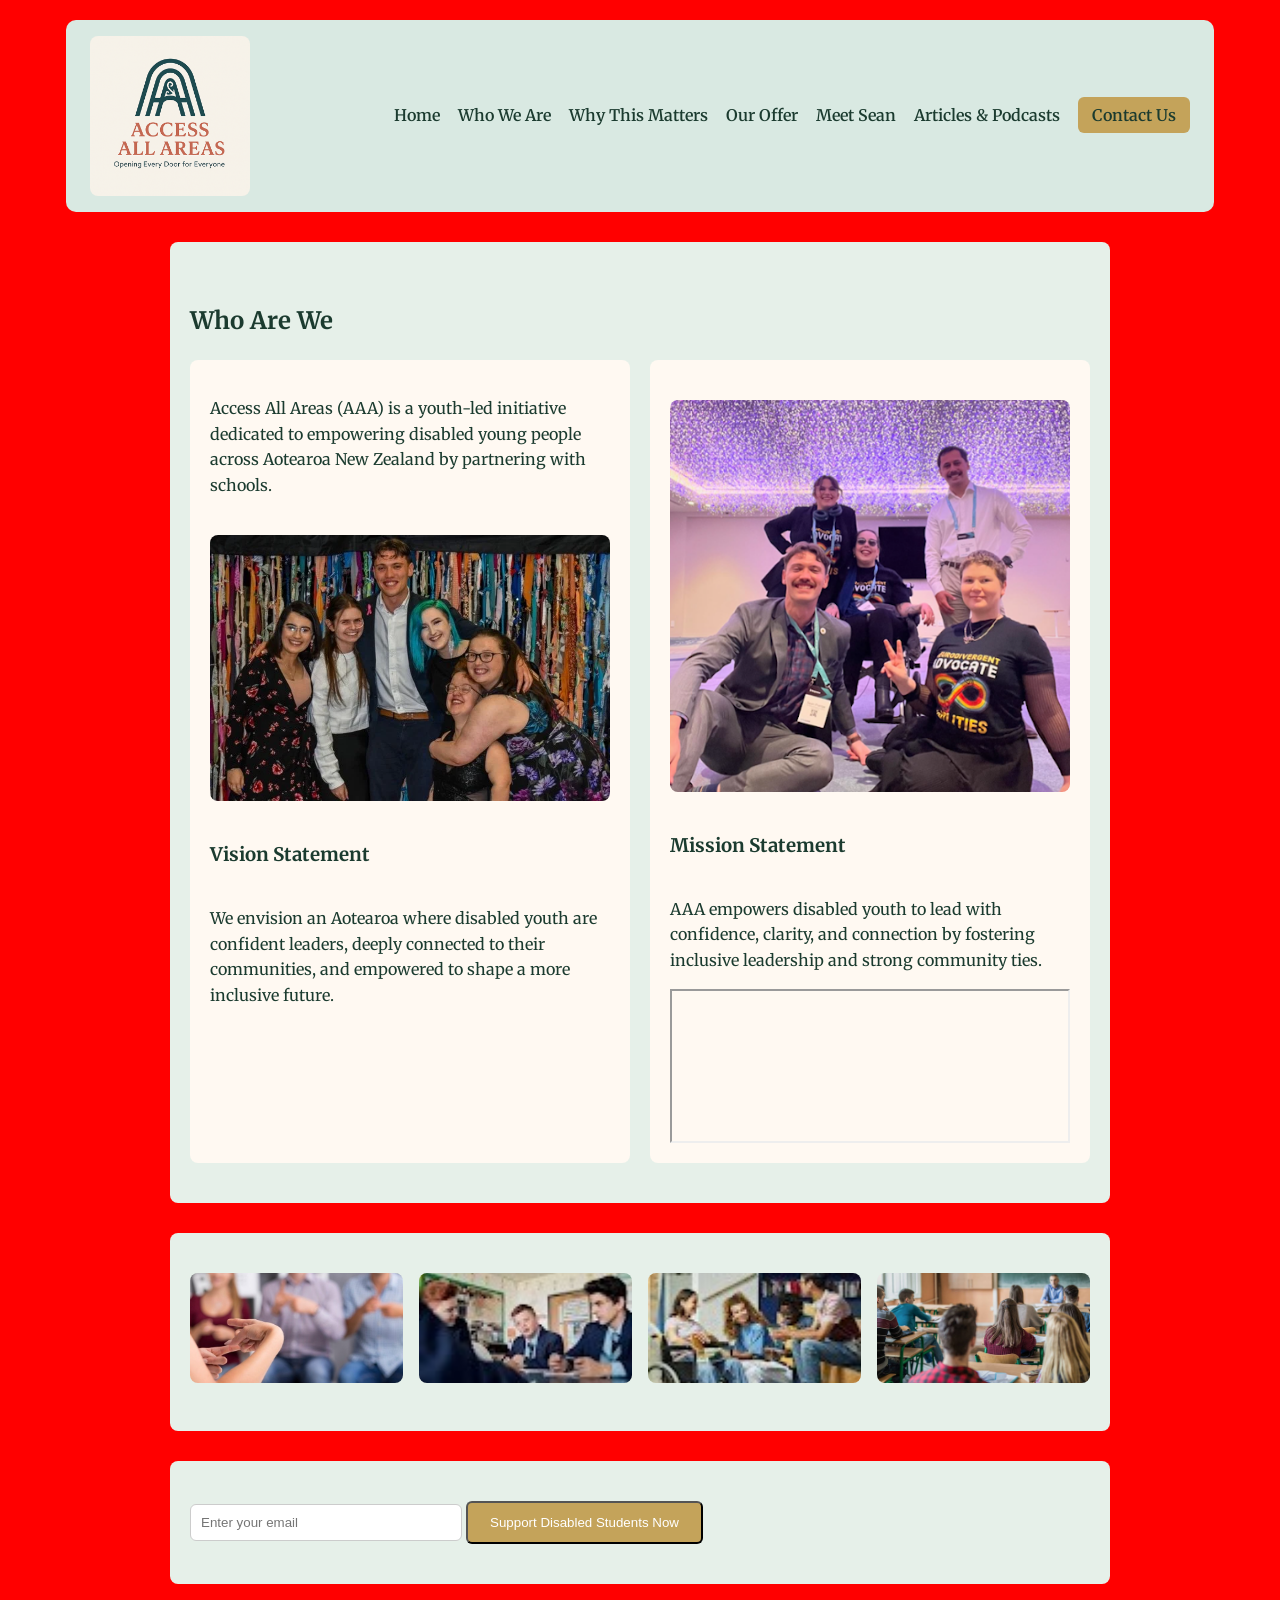
<file: who-we-are.html>
<!DOCTYPE html>
<html lang="en">
<head>
  <meta charset="UTF-8">
  <meta name="viewport" content="width=device-width, initial-scale=1.0">
  <title>Who We Are | Access All Areas</title>

  <!-- Fonts -->
  <link href="https://fonts.googleapis.com/css2?family=Merriweather:wght@300;400;700&display=swap" rel="stylesheet">

  <!-- Shared styles -->
  <link rel="stylesheet" href="styles.css">
</head>

<body>

<!-- Navigation -->
<nav class="main-nav">
  <img src="Logo.png" alt="Access All Areas logo" class="nav-logo">

  <ul class="nav-links">
    <li><a href="index.html">Home</a></li>
    <li><a href="who-we-are.html" aria-current="page">Who We Are</a></li>
    <li><a href="why-this-matters.html">Why This Matters</a></li>
    <li><a href="our-offer.html">Our Offer</a></li>
    <li><a href="meet-sean.html">Meet Sean</a></li>
    <li><a href="articles-podcasts.html">Articles & Podcasts</a></li>
    <li><a href="contact.html" class="nav-cta">Contact Us</a></li>
  </ul>
</nav>

<!-- Who We Are -->
<section>
  <h2>Who Are We</h2>

  <div class="row">
    <div class="column">
      <p>
        Access All Areas (AAA) is a youth-led initiative dedicated to empowering
        disabled young people across Aotearoa New Zealand by partnering with schools.
      </p>

      <img src="Image 2.webp" alt="AAA students" class="image">

      <h3>Vision Statement</h3>
      <p>
        We envision an Aotearoa where disabled youth are confident leaders, deeply
        connected to their communities, and empowered to shape a more inclusive future.
      </p>
    </div>

    <div class="column">
      <img src="Picture 1.png" alt="AAA activity" class="image">

      <h3>Mission Statement</h3>
      <p>
        AAA empowers disabled youth to lead with confidence, clarity, and connection
        by fostering inclusive leadership and strong community ties.
      </p>

      <iframe
        src="https://www.youtube.com/embed/EKBmK5kAcnc"
        allowfullscreen>
      </iframe>
    </div>
  </div>
</section>

<!-- Image Row -->
<section>
  <div class="four-image-row">
    <div class="img-col"><img src="Picture10.jpg" alt="student using sign language" class="small-image"></div>
    <div class="img-col"><img src="Picture11.jpg" alt="students studying" class="small-image"></div>
    <div class="img-col"><img src="Picture12.jpg" alt="students talking" class="small-image"></div>
    <div class="img-col"><img src="Picture13.jpg" alt="student being taught" class="small-image"></div>
  </div>
</section>

<!-- Support Form -->
<section>
  <form onsubmit="return sendEmail(this)">
    <input type="email" name="email" placeholder="Enter your email" required>
    <button type="submit" class="cta">
      Support Disabled Students Now
    </button>
  </form>
</section>

</body>
</html>
</file>
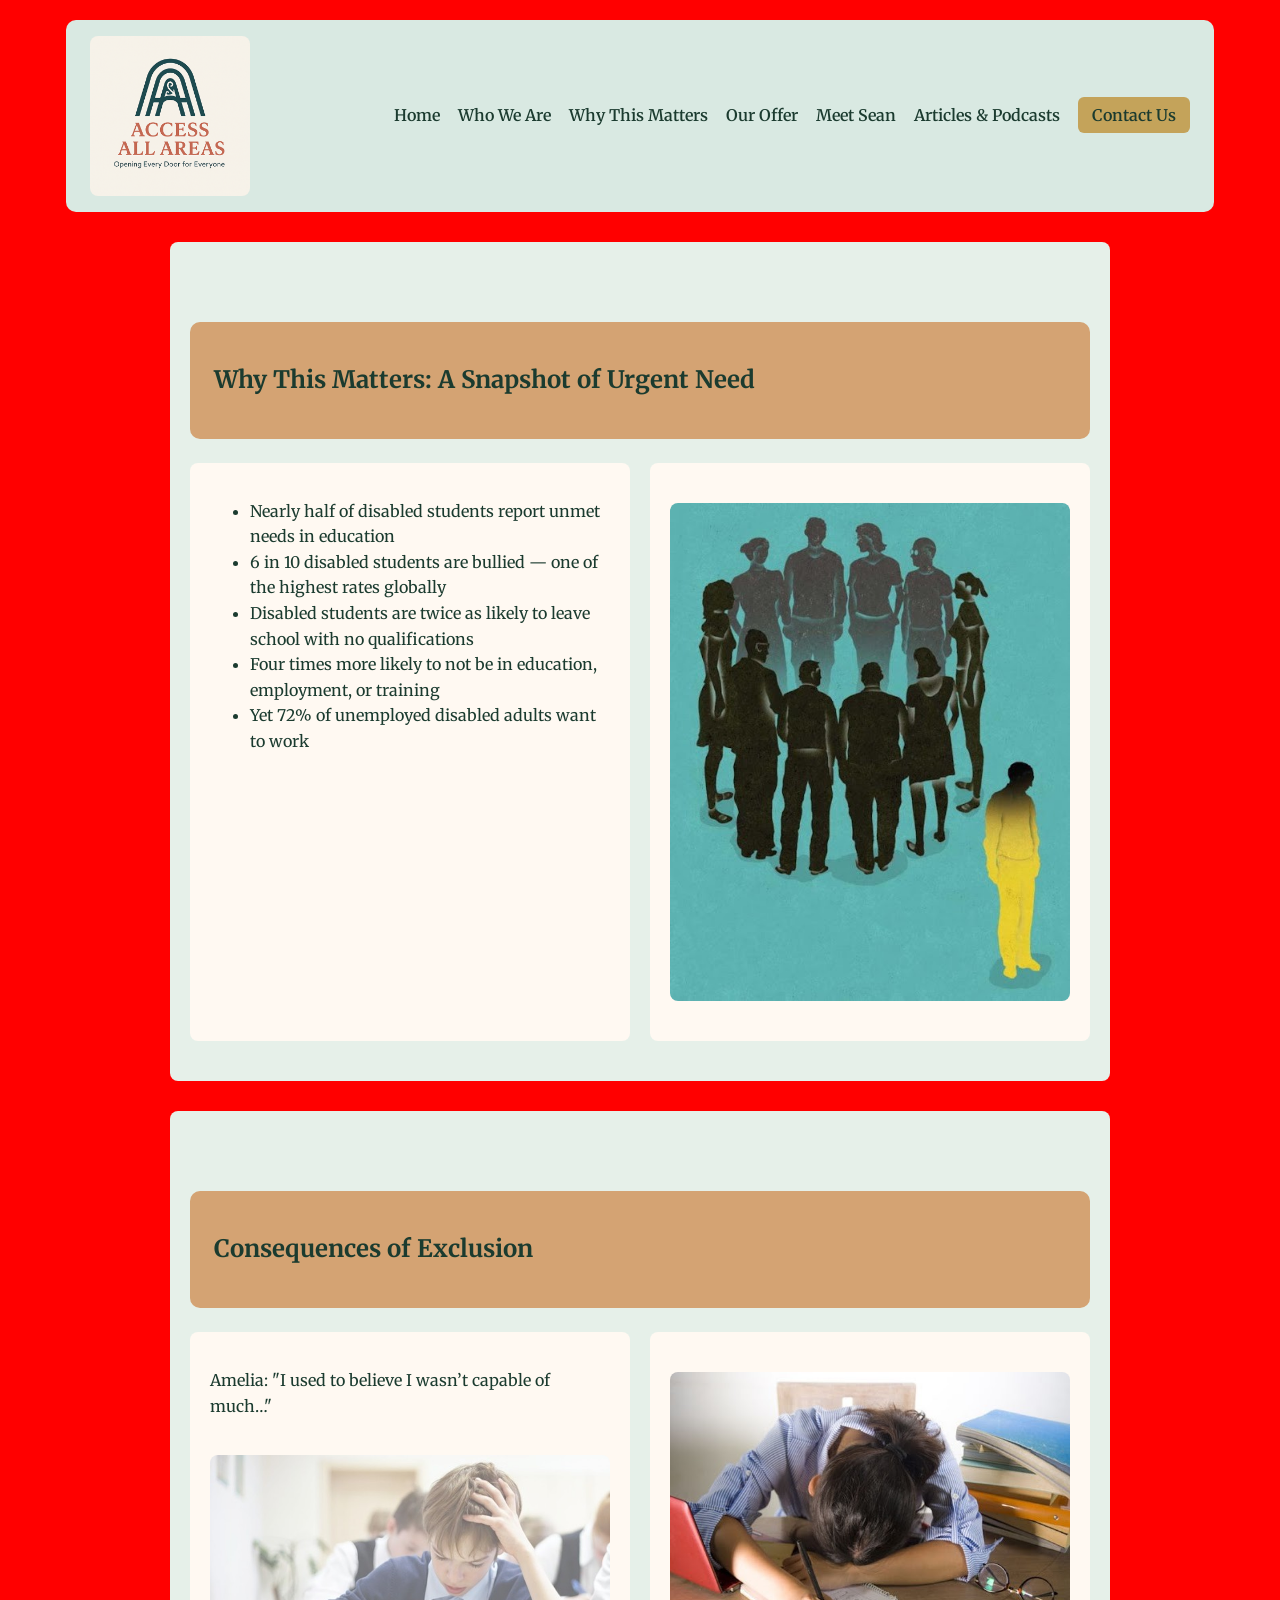
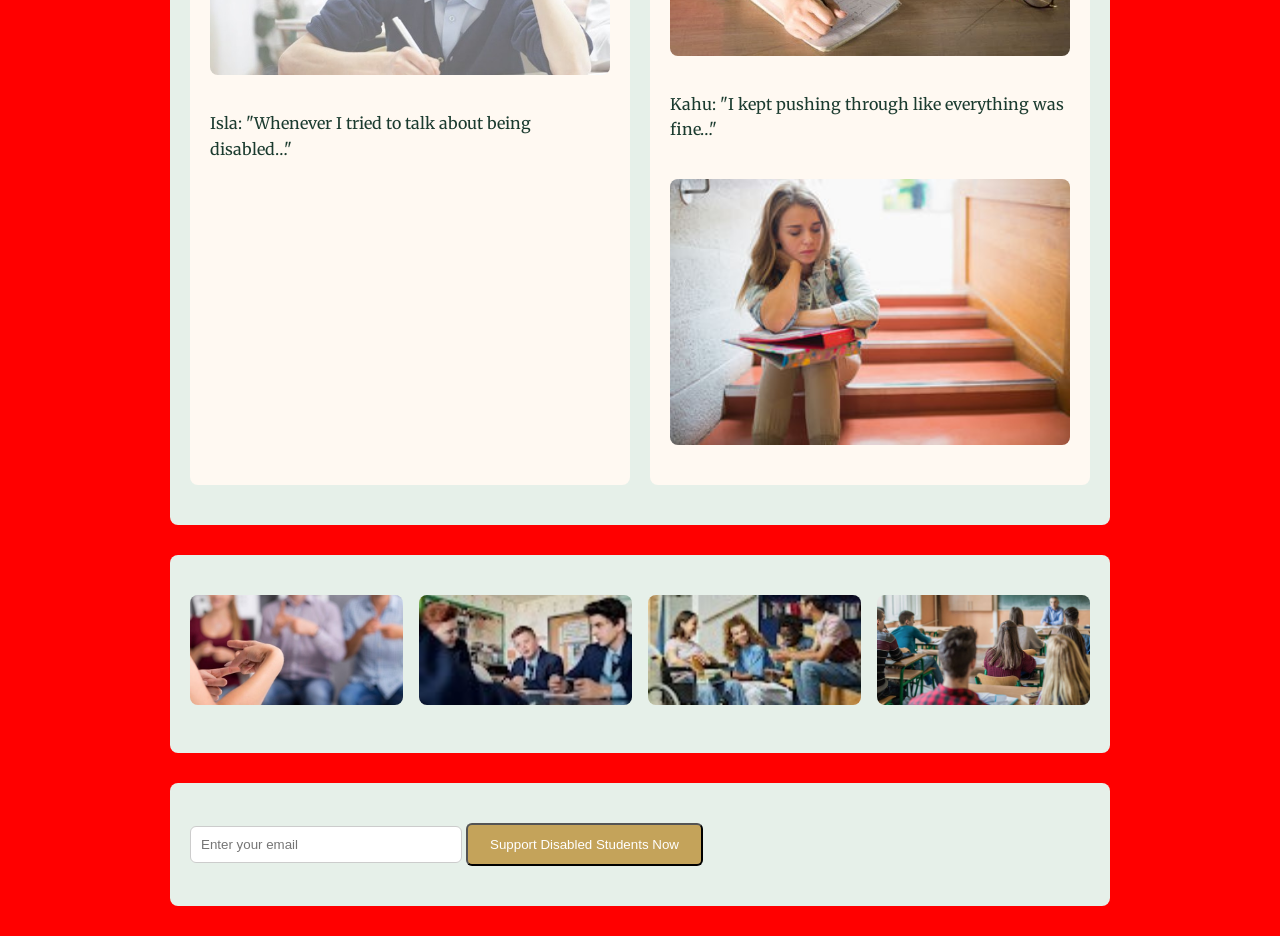
<file: why-this-matters.html>
<!DOCTYPE html>
<html lang="en">
<head>
  <meta charset="UTF-8">
  <meta name="viewport" content="width=device-width, initial-scale=1.0">
  <title>Why This Matters | Access All Areas</title>

  <link href="https://fonts.googleapis.com/css2?family=Merriweather:wght@300;400;700&display=swap" rel="stylesheet">
  <link rel="stylesheet" href="styles.css">
</head>

<body>

<nav class="main-nav">
  <img src="Logo.png" alt="Access All Areas logo" class="nav-logo">

  <ul class="nav-links">
    <li><a href="index.html">Home</a></li>
    <li><a href="who-we-are.html">Who We Are</a></li>
    <li><a href="why-this-matters.html" aria-current="page">Why This Matters</a></li>
    <li><a href="our-offer.html">Our Offer</a></li>
    <li><a href="meet-sean.html">Meet Sean</a></li>
    <li><a href="articles-podcasts.html">Articles & Podcasts</a></li>
    <li><a href="contact.html" class="nav-cta">Contact Us</a></li>
  </ul>
</nav>

<!-- WHY THIS MATTERS -->
<section>
  <div class="section-title">
    <h2>Why This Matters: A Snapshot of Urgent Need</h2>
  </div>

  <div class="row row-center">
    <div class="column column-center">
      <ul>
        <li>Nearly half of disabled students report unmet needs in education</li>
        <li>6 in 10 disabled students are bullied — one of the highest rates globally</li>
        <li>Disabled students are twice as likely to leave school with no qualifications</li>
        <li>Four times more likely to not be in education, employment, or training</li>
        <li>Yet 72% of unemployed disabled adults want to work</li>
      </ul>
    </div>

    <div class="column">
      <img src="Picture 3.jpg" alt="student left out of circle" class="image">
    </div>
  </div>
</section>

<!-- CONSEQUENCES -->
<section>
  <div class="section-title">
    <h2>Consequences of Exclusion</h2>
  </div>

  <div class="row consequences-row">
    <div class="column align-half">
      <p class="item-amelia">Amelia: "I used to believe I wasn’t capable of much…"</p>
      <img src="Picture6.jpg" class="image item-img-amelia">
      <p class="item-isla">Isla: "Whenever I tried to talk about being disabled…"</p>
    </div>

    <div class="column align-half">
      <img src="Picture7.jpg" class="image item-img-kahu">
      <p class="item-kahu">Kahu: "I kept pushing through like everything was fine…"</p>
      <img src="Picture8.jpg" class="image item-img-isla">
    </div>
  </div>
</section>

<section>
  <div class="four-image-row">
    <div class="img-col"><img src="Picture10.jpg" class="small-image"></div>
    <div class="img-col"><img src="Picture11.jpg" class="small-image"></div>
    <div class="img-col"><img src="Picture12.jpg" class="small-image"></div>
    <div class="img-col"><img src="Picture13.jpg" class="small-image"></div>
  </div>
</section>

<section>
  <form onsubmit="return sendEmail(this)">
    <input type="email" name="email" placeholder="Enter your email" required>
    <button type="submit" class="cta">Support Disabled Students Now</button>
  </form>
</section>

</body>
</html>
</file>
<file: index.css>
/* MOBILE ONLY */
@media (max-width: 768px) {

  .meet-sean {
    display: flex;
    flex-direction: column;
    gap: 1.5rem;
  }

  /* Make all rows stack */
 .meet-sean .row {
  display: flex;
  flex-direction: column;
}

  /* Explicit mobile order */
  .meet-header { order: 1; }
  .banner { order: 2; }

  .intro-text { order: 3; }
  .intro-video { order: 4; }

  .background-text { order: 5; }
  .image-19 { order: 6; }

  .lived-text { order: 7; }
  .image-20 { order: 8; }

  /* Ensure columns go full width */
  .meet-sean .column {
    width: 100%;
  }

  iframe {
    width: 100%;
    aspect-ratio: 16 / 9;
    height: auto;
  }
}
  @media (max-width: 768px) {

  .consequences-row {
    flex-direction: column;
  }

  .consequences-row .column {
  display: flex;
  flex-direction: column;
}

  .item-amelia { order: 1; }
  .item-img-kahu { order: 2; }
  .item-kahu { order: 3; }
  .item-img-amelia { order: 4; }
  .item-isla { order: 5; }
  .item-img-isla { order: 6; }
}
  /* Color palette using CSS variables */
  :root {
    --primary-bg: #F9F6F0;      /* overall page background */
    --section-bg: #E6F0E9;      /* soft complementary for sections */
    --column-bg: #FFF9F2;       /* slightly lighter for columns */
    --header-bg: #D9E9E2;       /* header background */
    --footer-bg: #C4A35A;       /* footer background or CTA area */
  }

  body {
    font-family: 'Merriweather', serif;
    background-color: #E9EEEC;
    margin: 0;
    padding: 0;
    color: #1B3B2F;
    line-height: 1.6;
  }

  header {
    background-color: var(--header-bg);
    padding: 26px 20px;
    max-width: 980px;
    margin: 20px auto;
    border-radius: 12px;
    box-shadow: 0 8px 20px rgba(0, 0, 0, 0.08);
  }

  section {
    padding: 28px 22px;
    max-width: 980px;
    margin: 22px auto;
    background-color: #FFFFFF;
    border-radius: 12px;
    box-shadow: 0 8px 22px rgba(0, 0, 0, 0.08);
    border: 1px solid rgba(27, 59, 47, 0.12);
    transition: transform 0.2s ease, box-shadow 0.2s ease;
  }

  section:hover {
    transform: translateY(-2px);
    box-shadow: 0 12px 32px rgba(0, 0, 0, 0.14);
  }

  section + section {
    margin-top: 26px;
  }

  h1, h2, h3 {
    color: #1B3B2F;
    margin-bottom: 20px;
  }
  /* Section header accent colors */
section h2 {
  margin-bottom: 20px;
}
  .highlight-section {
    text-align: center;
    background-color: var(--section-bg);
    padding: 30px 20px;
    border-radius: 8px;
    margin: 40px 0;
  }

  .highlight-section .highlight-text {
    font-size: 1.4em;
    font-weight: bold;
    color: #1B3B2F;
    margin: 0;
  }

  iframe {
    width: 100%;
    height: 200px;
    border: none;
    border-radius: 8px;
  }

  /* Small 4-image row */
  .four-image-row {
    display: flex;
    justify-content: space-between;
    align-items: center;
    gap: 16px;
  }

  .four-image-row .img-col {
    flex: 0 0 25%;
  }

  .four-image-row img.small-image {
    width: 100%;
    height: 110px;
    object-fit: cover;
    border-radius: 8px;
  }

  .header-top {
    display: flex;
    align-items: center;
    justify-content: space-between;
  }

  .instagram-toggle {
    display: flex;
    align-items: center;
  }

  .logo {
    width: 180px;
  }

  .image {
    width: 100%;
    border-radius: 8px;
    margin: 20px 0;
  }

  .small-image {
    width: 100px;
    height: 100px;
    object-fit: cover;
    border-radius: 8px;
    margin: 5px;
  }

  .cta {
    background-color: var(--footer-bg);
    padding: 12px 22px;
    display: inline-block;
    color: white;
    text-decoration: none;
    border-radius: 6px;
    margin-top: 20px;
    cursor: pointer;
  }

  .instagram-toggle img {
    width: 40px;
    cursor: pointer;
  }

  .hidden {
    display: none;
  }

  .accent {
    color: #A35D3D;
  }

  .row {
    display: flex;
    flex-wrap: wrap;
    gap: 20px;
  }

  .column {
    flex: 1;
    min-width: 250px;
    display: flex;
    flex-direction: column;
    background-color: var(--column-bg);
    padding: 20px;
    border-radius: 8px;
  }

  .column p {
    margin-bottom: 20px;
  }

  .column img {
    margin: 20px 0;
  }

  form input[type="email"] {
    padding: 10px;
    width: 250px;
    margin-right: 10px;
    border-radius: 6px;
    border: 1px solid #ccc;
  }

  /* Mobile readability */
  @media(max-width: 768px) {
    .row {
      flex-direction: column;
    }
    .column {
      min-width: 100%;
    }
  }

  .highlight-text {
    font-size: 1.3em;
    font-weight: bold;
  }

  .align-half {
    display: flex;
    flex-direction: column;
    justify-content: center;
  }

  footer {
    background-color: var(--footer-bg);
    padding: 30px 20px;
    text-align: center;
    color: white;
    border-radius: 8px;
    margin-top: 30px;
  }

  .centered-cell {
    display: flex;
    justify-content: center;
    align-items: center;
  }

  .small-image {
    max-width: 160px;
    height: auto;
  }
  .section-title {
  background-color: #D4A373;   /* warm neutral panel */
  padding: 1.2rem 1.5rem;
  margin: 2.5rem 0 1.5rem;
  border-radius: 10px;
}
  .section-title--light {
  background-color: #FDF6EC;
}
/* Typography stays unchanged */
.section-title h1,
.section-title h2 {
  margin: 0;
  line-height: 1.3;
}
.header-top {
  display: flex;
  align-items: center;       /* vertical alignment */
  justify-content: space-between;  /* logo left, social icons right */
  gap: 20px;                 /* optional spacing between items */
}

.social-icons img {
  width: 34px;
  height: auto;
  max-width: none;
  margin: 0;
}

.social-icons a {
  display: inline-flex;
  align-items: flex-start;
}
  .social-icons img {
  width: 34px;
}
  .header-text {
  font-size: 1.5rem;       /* adjust as needed */
  font-weight: 700;
  color: #1B3B2F;          /* or whatever fits your palette */
  margin: 0;               /* remove default h1 margin */
  flex: 1;                 /* take up remaining space between logo and icons */
  text-align: center;      /* optional: center between logo & icons */
}
  .offer-header {
  text-align: center;
  margin-bottom: 20px;
}

.offer-header img {
  display: block;
  margin: 0 auto 12px;
}

.offer-title {
  font-size: 1.4rem;
  font-weight: 700;
  margin: 0;
}

.offer-subtitle {
  font-size: 1rem;
  font-weight: 400;
  margin-top: 6px;
  color: #1B3B2F;
}.main-nav {
  display: flex;
  justify-content: center;
  gap: 20px;
  margin-top: 20px;
  flex-wrap: wrap;
}

.nav-logo {
  width: 80px;
  height: auto;
}

.nav-links {
  display: flex;
  list-style: none;
  gap: 10px;
  flex-wrap: wrap;
  align-items: center;
} 

html {
  scroll-behavior: smooth;
} 

section {
  scroll-margin-top: 120px;
} 
.main-nav a {
  text-decoration: none;
  color: #1B3B2F;
  font-weight: 600;
  padding: 8px 12px;
  border-radius: 6px;
  transition: 0.3s;
}

.main-nav a:hover {
  background-color: #D4A373;
  color: rgb(207, 37, 37);
}.main-nav {
  position: sticky;
  top: 0;
  background-color: var(--header-bg);
  padding: 10px;
  z-index: 1000;
} 
  nav {
  position: sticky;
  top: 0;
  z-index: 1000;
  background: white; /* important so content doesn’t show through */
} body {
  padding-top: 80px;
}
  .main-nav {
  position: sticky;
  top: 0;
  z-index: 1000;
  background-color: var(--header-bg);
  display: flex;
  justify-content: center;
  gap: 20px;
  padding: 12px 10px;
  flex-wrap: wrap;
  box-shadow: 0 2px 10px rgba(0,0,0,0.08);
}

.main-nav a, .main-nav button {
  background: none;
  border: none;
  color: #1B3B2F;
  font: inherit;
  font-weight: 600;
  padding: 8px 12px;
  border-radius: 6px;
  cursor: pointer;
  transition: 0.3s;
}

.main-nav button:hover, .main-nav a:hover {
  background-color: #D4A373;
  color: white;
}

.modal {
  position: fixed;
  inset: 0;
  display: flex;
  align-items: center;
  justify-content: center;
  background-color: rgba(0, 0, 0, 0.4);
  padding: 20px;
  z-index: 2000;
}

.modal.hidden {
  display: none;
}

.modal-card {
  width: min(100%, 440px);
  background: white;
  border-radius: 18px;
  padding: 28px 24px;
  box-shadow: 0 24px 60px rgba(0, 0, 0, 0.2);
  position: relative;
}

.modal-close {
  position: absolute;
  right: 16px;
  top: 16px;
  border: none;
  background: none;
  font-size: 1.6rem;
  color: #1B3B2F;
  cursor: pointer;
}

.contact-modal-form {
  display: flex;
  flex-direction: column;
  gap: 16px;
}

.contact-modal-form input[type="email"] {
  width: 100%;
  max-width: 100%;
  margin: 0;
  box-shadow: 0 2px 10px rgba(0,0,0,0.08);
}
#our-offer .row {
  display: flex;
  flex-wrap: wrap;
}

#our-offer .column {
  flex: 1;
  min-width: 300px;
}
  .cta-row {
  width: 100%;
  display: flex;
  justify-content: center;
  margin: 30px 0;
}
</file>
<file: styles.css>
/* ===============================
   CSS VARIABLES
================================ */
/* ===============================
   CSS VARIABLES
================================ */
:root {
  --primary-bg: #F9F6F0;
  --section-bg: #E6F0E9;
  --column-bg: #FFF9F2;
  --header-bg: #D9E9E2;
  --footer-bg: #C4A35A;
  --accent: #A35D3D;
  --text: #1B3B2F;
}

/* Test red background */
body {
  background-color: red !important;
}

/* ===============================
   BASE
================================ */
body {
  font-family: 'Merriweather', serif;
  background-color: var(--primary-bg);
  margin: 0;
  color: var(--text);
  line-height: 1.6;
}

img {
  width: 100%;
  border-radius: 8px;
}

h1, h2, h3 {
  color: var(--text);
  margin-bottom: 20px;
}

/* ===============================
   NAV
================================ */
.main-nav {
  display: flex;
  justify-content: space-between;
  align-items: center;
  padding: 16px 24px;
  background: var(--header-bg);
  border-radius: 10px;
  max-width: 1100px;
  margin: 20px auto;
}

.nav-logo {
  width: 160px;
}

.nav-links {
  display: flex;
  gap: 18px;
  list-style: none;
  margin: 0;
  padding: 0;
}

.nav-links a {
  text-decoration: none;
  color: var(--text);
  font-weight: 600;
}

.nav-cta {
  background: var(--footer-bg);
  color: white;
  padding: 8px 14px;
  border-radius: 6px;
}

/* ===============================
   HERO
================================ */
header.hero {
  text-align: center;
  padding: 60px 20px;
  max-width: 900px;
  margin: 0 auto 40px;
}

.hero-subheading {
  font-size: 1.3rem;
  max-width: 700px;
  margin: 20px auto;
}

/* ===============================
   SECTIONS
================================ */
section {
  padding: 40px 20px;
  margin: 30px auto;
  max-width: 900px;
  background: var(--section-bg);
  border-radius: 8px;
}

.section-title {
  background-color: #D4A373;
  padding: 1.2rem 1.5rem;
  margin: 2.5rem 0 1.5rem;
  border-radius: 10px;
}

.section-title--light {
  background-color: #FDF6EC;
}

/* ===============================
   GRID / COLUMNS
================================ */
.row {
  display: flex;
  flex-wrap: wrap;
  gap: 20px;
}

.column {
  flex: 1;
  min-width: 250px;
  background-color: var(--column-bg);
  padding: 20px;
  border-radius: 8px;
  display: flex;
  flex-direction: column;
}

/* ===============================
   IMAGES
================================ */
.image {
  margin: 20px 0;
}

.four-image-row {
  display: flex;
  gap: 16px;
}

.four-image-row .img-col {
  flex: 1;
}

.small-image {
  height: 110px;
  object-fit: cover;
}

/* ===============================
   CTA
================================ */
.cta,
.hero-cta,
.floating-cta {
  background-color: var(--footer-bg);
  color: white;
  padding: 12px 22px;
  border-radius: 6px;
  text-decoration: none;
  display: inline-block;
}

.floating-cta {
  position: fixed;
  bottom: 20px;
  right: 20px;
  border-radius: 30px;
  z-index: 1000;
}

/* ===============================
   SOCIAL ICONS
================================ */
.social-icons img {
  width: 34px;
}

/* ===============================
   FORMS
================================ */
form input[type="email"] {
  padding: 10px;
  width: 250px;
  border-radius: 6px;
  border: 1px solid #ccc;
}

/* ===============================
   MOBILE
================================ */
@media (max-width: 768px) {
  .row {
    flex-direction: column;
  }

  .column {
    min-width: 100%;
  }

  iframe {
    width: 100%;
    aspect-ratio: 16 / 9;
  }

  .four-image-row {
    flex-direction: column;
  }
}
</file>
